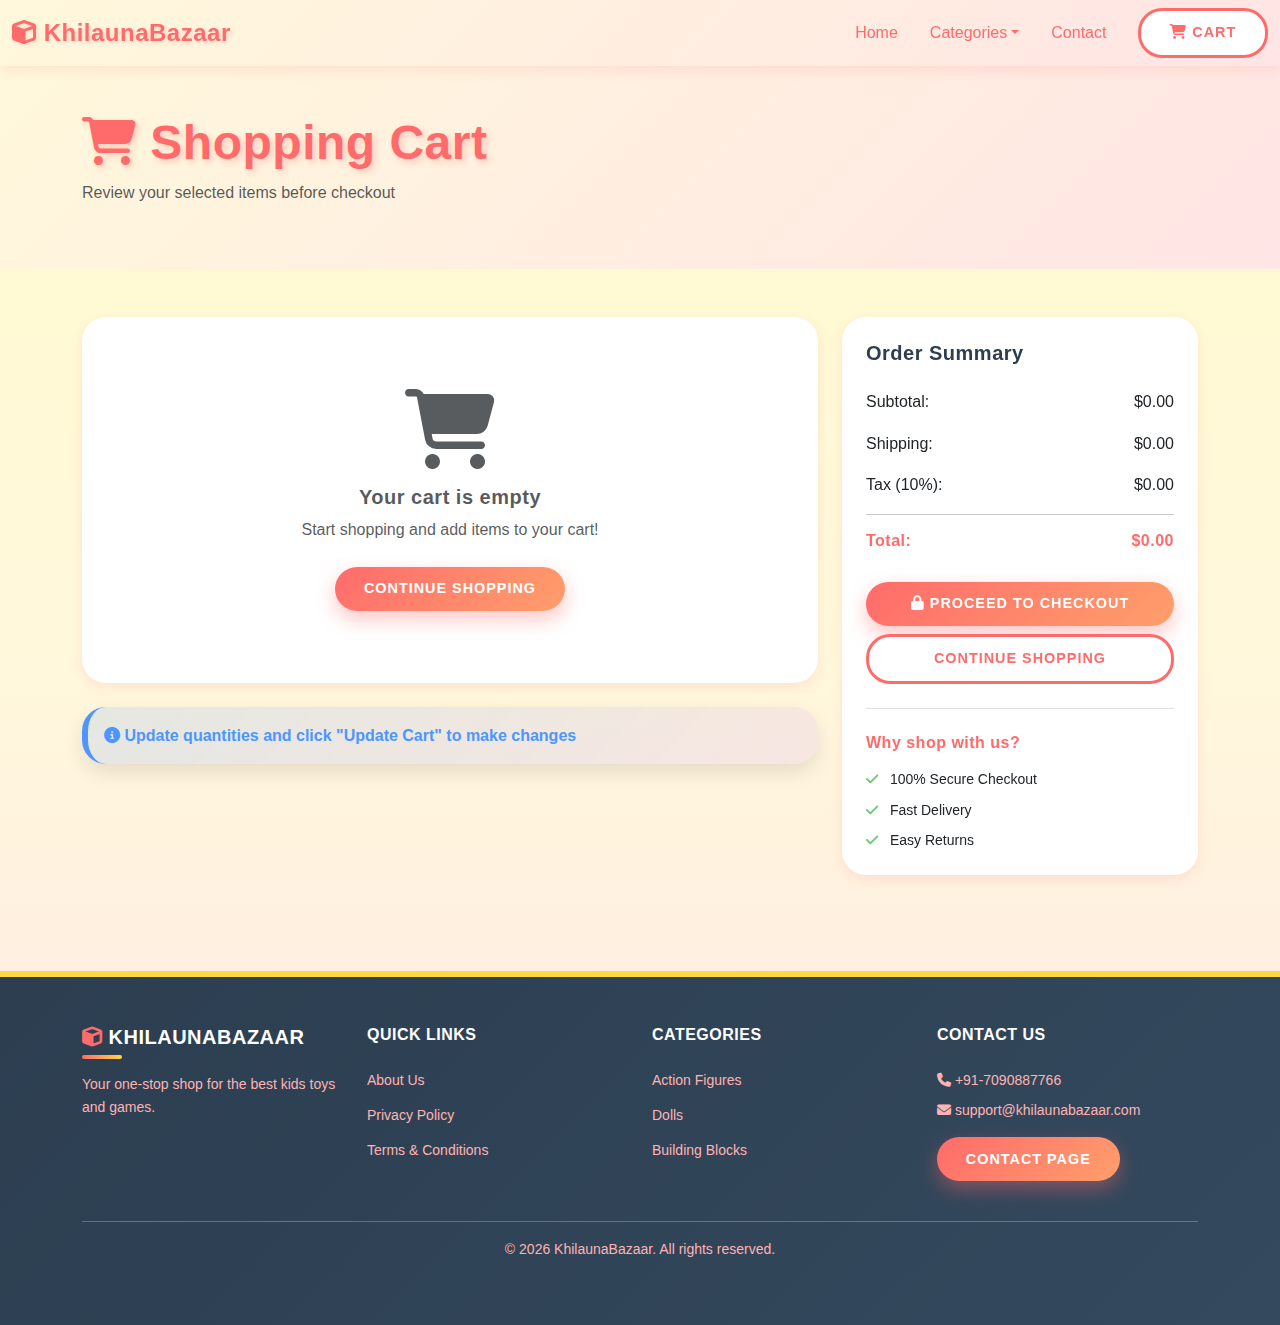
<file: cart.html>
<!DOCTYPE html>
<html lang="en">
<head>
    <meta charset="UTF-8">
    <meta name="viewport" content="width=device-width, initial-scale=1.0">
    <title>Shopping Cart - KhilaunaBazaar</title>
    <link href="https://cdn.jsdelivr.net/npm/bootstrap@5.3.0/dist/css/bootstrap.min.css" rel="stylesheet">
    <link rel="stylesheet" href="https://cdnjs.cloudflare.com/ajax/libs/font-awesome/6.4.0/css/all.min.css">
    <link rel="stylesheet" href="css/styles.css">
</head>
<body>
    <!-- Navigation Bar -->
    <nav class="navbar navbar-expand-lg navbar-light bg-light sticky-top shadow-sm">
        <div class="container-fluid">
            <a class="navbar-brand fw-bold text-primary" href="index.html">
                <i class="fas fa-cube"></i> KhilaunaBazaar
            </a>
            <button class="navbar-toggler" type="button" data-bs-toggle="collapse" data-bs-target="#navbarNav">
                <span class="navbar-toggler-icon"></span>
            </button>
            <div class="collapse navbar-collapse" id="navbarNav">
                <ul class="navbar-nav ms-auto">
                    <li class="nav-item"><a class="nav-link" href="index.html">Home</a></li>
                    <li class="nav-item dropdown">
                        <a class="nav-link dropdown-toggle" href="#" id="categoriesDropdown" role="button" data-bs-toggle="dropdown">Categories</a>
                        <ul class="dropdown-menu" aria-labelledby="categoriesDropdown">
                            <li><a class="dropdown-item" href="categories/action-figures.html">Action Figures</a></li>
                            <li><a class="dropdown-item" href="categories/dolls.html">Dolls & Accessories</a></li>
                            <li><a class="dropdown-item" href="categories/building-blocks.html">Building Blocks</a></li>
                            <li><a class="dropdown-item" href="categories/outdoor-toys.html">Outdoor Toys</a></li>
                            <li><a class="dropdown-item" href="categories/board-games.html">Board Games</a></li>
                            <li><a class="dropdown-item" href="categories/stuffed-animals.html">Stuffed Animals</a></li>
                        </ul>
                    </li>
                    <li class="nav-item"><a class="nav-link" href="contact.html">Contact</a></li>
                </ul>
                <a href="cart.html" class="btn btn-outline-primary ms-3 position-relative">
                    <i class="fas fa-shopping-cart"></i> Cart
                    <span class="position-absolute top-0 start-100 translate-middle badge bg-danger cart-count" id="cartCount">0</span>
                </a>
            </div>
        </div>
    </nav>

    <!-- Page Header -->
    <section class="py-5 bg-light">
        <div class="container">
            <h1 class="display-5 fw-bold mb-2"><i class="fas fa-shopping-cart"></i> Shopping Cart</h1>
            <p class="text-muted">Review your selected items before checkout</p>
        </div>
    </section>

    <!-- Cart Content -->
    <section class="py-5">
        <div class="container">
            <div class="row g-4">
                <!-- Cart Items -->
                <div class="col-lg-8">
                    <div class="card shadow-sm border-0">
                        <div class="card-body">
                            <table class="table table-hover mb-0" id="cartTable">
                                <thead>
                                    <tr>
                                        <th>Product</th>
                                        <th>Price</th>
                                        <th>Quantity</th>
                                        <th>Subtotal</th>
                                        <th>Action</th>
                                    </tr>
                                </thead>
                                <tbody id="cartItems">
                                    <!-- Cart items will be loaded here -->
                                </tbody>
                            </table>
                            <div id="emptyCart" class="text-center py-5">
                                <i class="fas fa-shopping-cart fa-5x text-muted mb-3"></i>
                                <h5 class="text-muted">Your cart is empty</h5>
                                <p class="text-muted mb-4">Start shopping and add items to your cart!</p>
                                <a href="index.html" class="btn btn-primary">Continue Shopping</a>
                            </div>
                        </div>
                    </div>

                    <!-- Update Cart Notice -->
                    <div class="alert alert-info mt-4" role="alert">
                        <i class="fas fa-info-circle"></i> Update quantities and click "Update Cart" to make changes
                    </div>
                </div>

                <!-- Cart Summary -->
                <div class="col-lg-4">
                    <div class="card shadow-sm border-0 sticky-top" style="top: 100px;">
                        <div class="card-body">
                            <h5 class="card-title mb-4">Order Summary</h5>
                            
                            <div class="d-flex justify-content-between mb-3">
                                <span>Subtotal:</span>
                                <span id="subtotal">$0.00</span>
                            </div>

                            <div class="d-flex justify-content-between mb-3">
                                <span>Shipping:</span>
                                <span id="shipping">$5.99</span>
                            </div>

                            <div class="d-flex justify-content-between mb-3">
                                <span>Tax (10%):</span>
                                <span id="tax">$0.00</span>
                            </div>

                            <hr>

                            <div class="d-flex justify-content-between mb-4">
                                <h6>Total:</h6>
                                <h6 id="total" class="text-primary">$5.99</h6>
                            </div>

                            <div class="d-grid gap-2">
                                <a href="checkout.html" class="btn btn-primary btn-lg" id="checkoutBtn">
                                    <i class="fas fa-lock"></i> Proceed to Checkout
                                </a>
                                <a href="index.html" class="btn btn-outline-primary">
                                    Continue Shopping
                                </a>
                            </div>

                            <!-- Benefits -->
                            <div class="mt-4 pt-4 border-top">
                                <h6 class="mb-3">Why shop with us?</h6>
                                <div class="small">
                                    <p class="mb-2">
                                        <i class="fas fa-check text-success"></i>
                                        <span class="ms-2">100% Secure Checkout</span>
                                    </p>
                                    <p class="mb-2">
                                        <i class="fas fa-check text-success"></i>
                                        <span class="ms-2">Fast Delivery</span>
                                    </p>
                                    <p class="mb-0">
                                        <i class="fas fa-check text-success"></i>
                                        <span class="ms-2">Easy Returns</span>
                                    </p>
                                </div>
                            </div>
                        </div>
                    </div>
                </div>
            </div>
        </div>
    </section>

    <!-- Footer -->
    <footer class="bg-dark text-white py-5 mt-5">
        <div class="container">
            <div class="row g-4 mb-4">
                <div class="col-md-6 col-lg-3">
                    <h5><i class="fas fa-cube text-primary"></i> KhilaunaBazaar</h5>
                    <p class="text-muted small">Your one-stop shop for the best kids toys and games.</p>
                </div>
                <div class="col-md-6 col-lg-3">
                    <h6>Quick Links</h6>
                    <ul class="list-unstyled small">
                        <li><a href="#" class="text-muted text-decoration-none">About Us</a></li>
                        <li><a href="#" class="text-muted text-decoration-none">Privacy Policy</a></li>
                        <li><a href="#" class="text-muted text-decoration-none">Terms & Conditions</a></li>
                    </ul>
                </div>
                <div class="col-md-6 col-lg-3">
                    <h6>Categories</h6>
                    <ul class="list-unstyled small">
                        <li><a href="categories/action-figures.html" class="text-muted text-decoration-none">Action Figures</a></li>
                        <li><a href="categories/dolls.html" class="text-muted text-decoration-none">Dolls</a></li>
                        <li><a href="categories/building-blocks.html" class="text-muted text-decoration-none">Building Blocks</a></li>
                    </ul>
                </div>
                <div class="col-md-6 col-lg-3">
                    <h6>Contact Us</h6>
                    <ul class="list-unstyled small">
                        <li class="text-muted mb-2">
                            <a href="tel:+917090887766" class="text-decoration-none text-muted">
                                <i class="fas fa-phone"></i> +91-7090887766
                            </a>
                        </li>
                        <li class="text-muted mb-2">
                            <i class="fas fa-envelope"></i> support@khilaunabazaar.com
                        </li>
                        <li class="mt-3">
                            <a href="contact.html" class="btn btn-sm btn-primary">Contact Page</a>
                        </li>
                    </ul>
                </div>
            </div>
            <hr class="bg-secondary">
            <div class="text-center text-muted small">
                <p>&copy; 2026 KhilaunaBazaar. All rights reserved.</p>
            </div>
        </div>
    </footer>

    <script src="https://cdn.jsdelivr.net/npm/bootstrap@5.3.0/dist/js/bootstrap.bundle.min.js"></script>
    <script src="js/main.js"></script>
    <script>
        function loadCart() {
            const cartItemsContainer = document.getElementById('cartItems');
            const emptyCartContainer = document.getElementById('emptyCart');
            const checkoutBtn = document.getElementById('checkoutBtn');

            cartItemsContainer.innerHTML = '';

            if (cart.length === 0) {
                emptyCartContainer.style.display = 'block';
                document.getElementById('cartTable').style.display = 'none';
                checkoutBtn.disabled = true;
                updateSummary();
                return;
            }

            emptyCartContainer.style.display = 'none';
            document.getElementById('cartTable').style.display = 'table';
            checkoutBtn.disabled = false;

            cart.forEach(item => {
                const subtotal = item.price * item.quantity;
                const row = `
                    <tr>
                        <td>
                            <strong>${item.name}</strong>
                        </td>
                        <td>$${item.price.toFixed(2)}</td>
                        <td>
                            <input type="number" min="1" value="${item.quantity}" 
                                   class="form-control form-control-sm" style="width: 70px;"
                                   onchange="updateQuantity(${item.id}, this.value)">
                        </td>
                        <td>$${subtotal.toFixed(2)}</td>
                        <td>
                            <button class="btn btn-sm btn-danger" onclick="removeFromCart(${item.id})">
                                <i class="fas fa-trash"></i>
                            </button>
                        </td>
                    </tr>
                `;
                cartItemsContainer.innerHTML += row;
            });

            updateSummary();
        }

        function updateSummary() {
            const subtotal = getCartTotal();
            const shipping = cart.length > 0 ? 5.99 : 0;
            const tax = (subtotal * 0.10);
            const total = subtotal + shipping + tax;

            document.getElementById('subtotal').textContent = '$' + subtotal.toFixed(2);
            document.getElementById('shipping').textContent = '$' + shipping.toFixed(2);
            document.getElementById('tax').textContent = '$' + tax.toFixed(2);
            document.getElementById('total').textContent = '$' + total.toFixed(2);

            // Update cart count
            updateCartCount();
        }

        // Load cart on page load
        document.addEventListener('DOMContentLoaded', function() {
            loadCart();
        });
    </script>
</body>
</html>
</file>
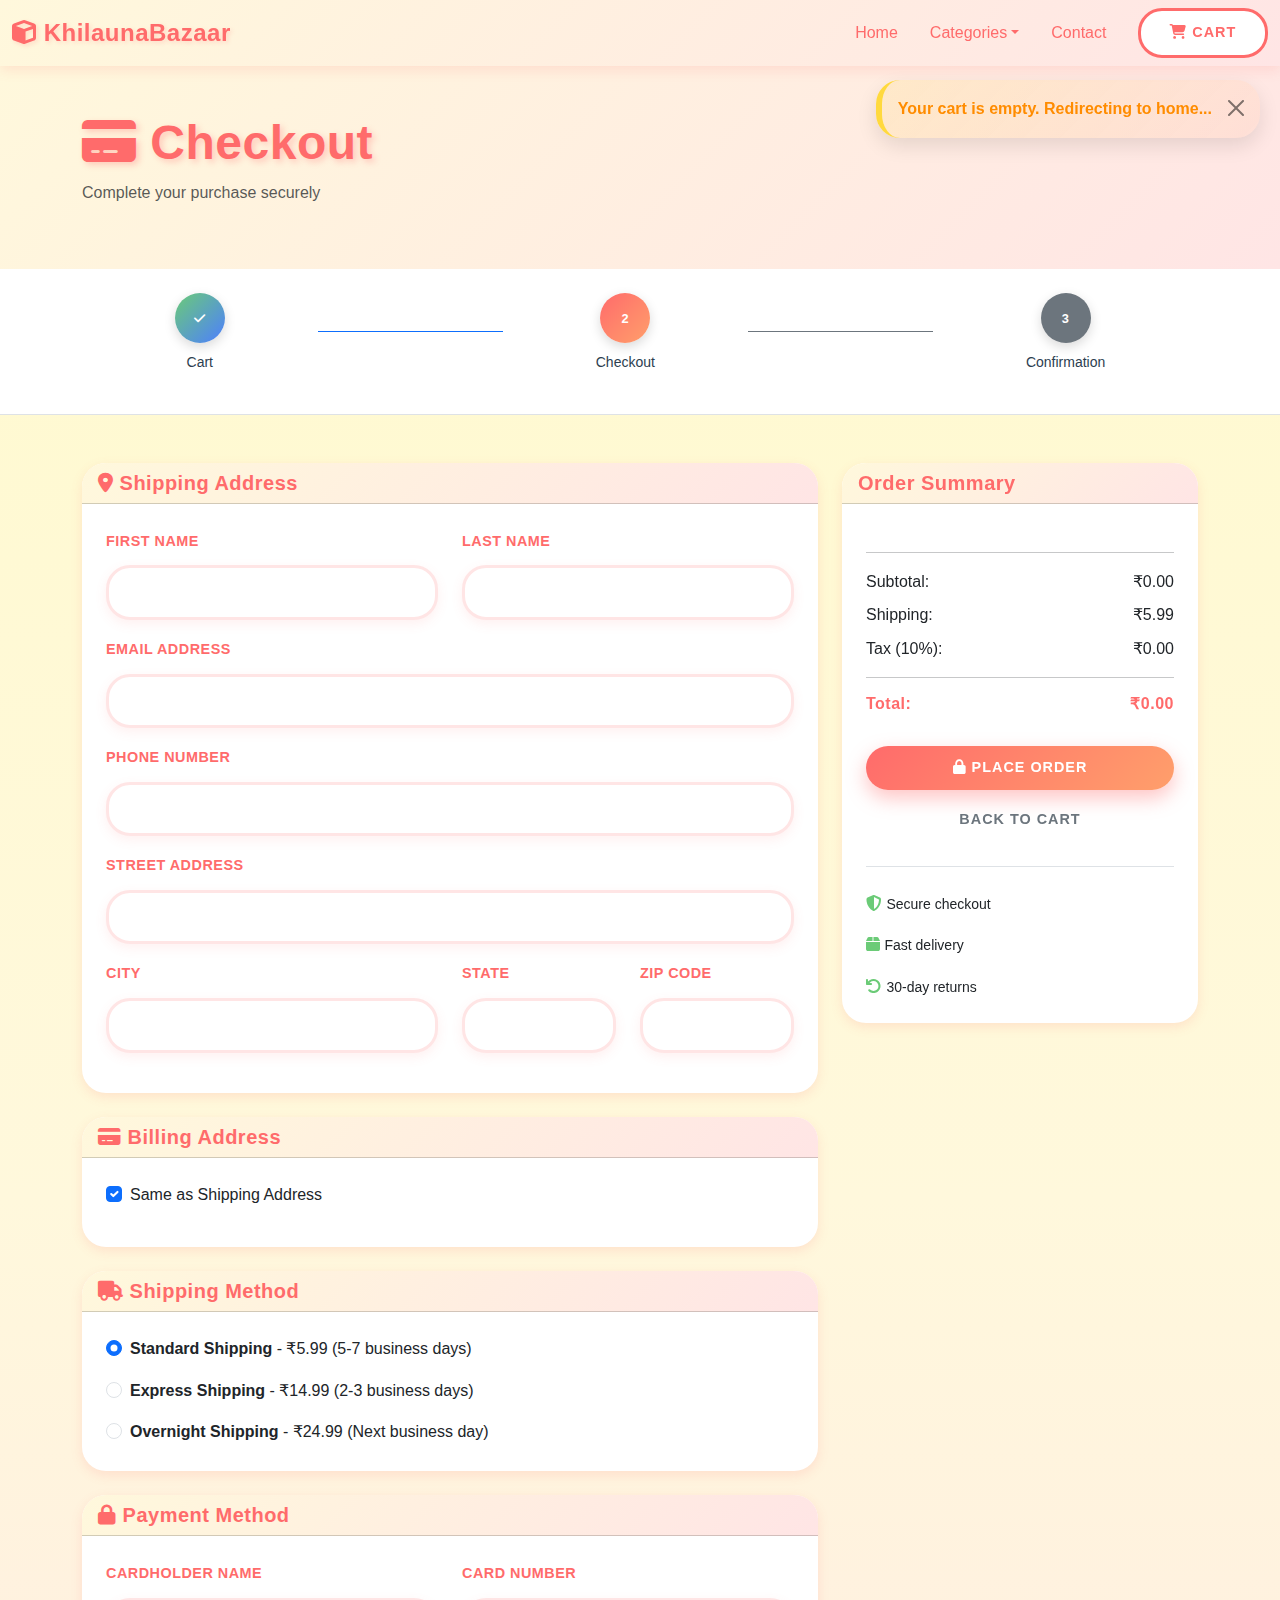
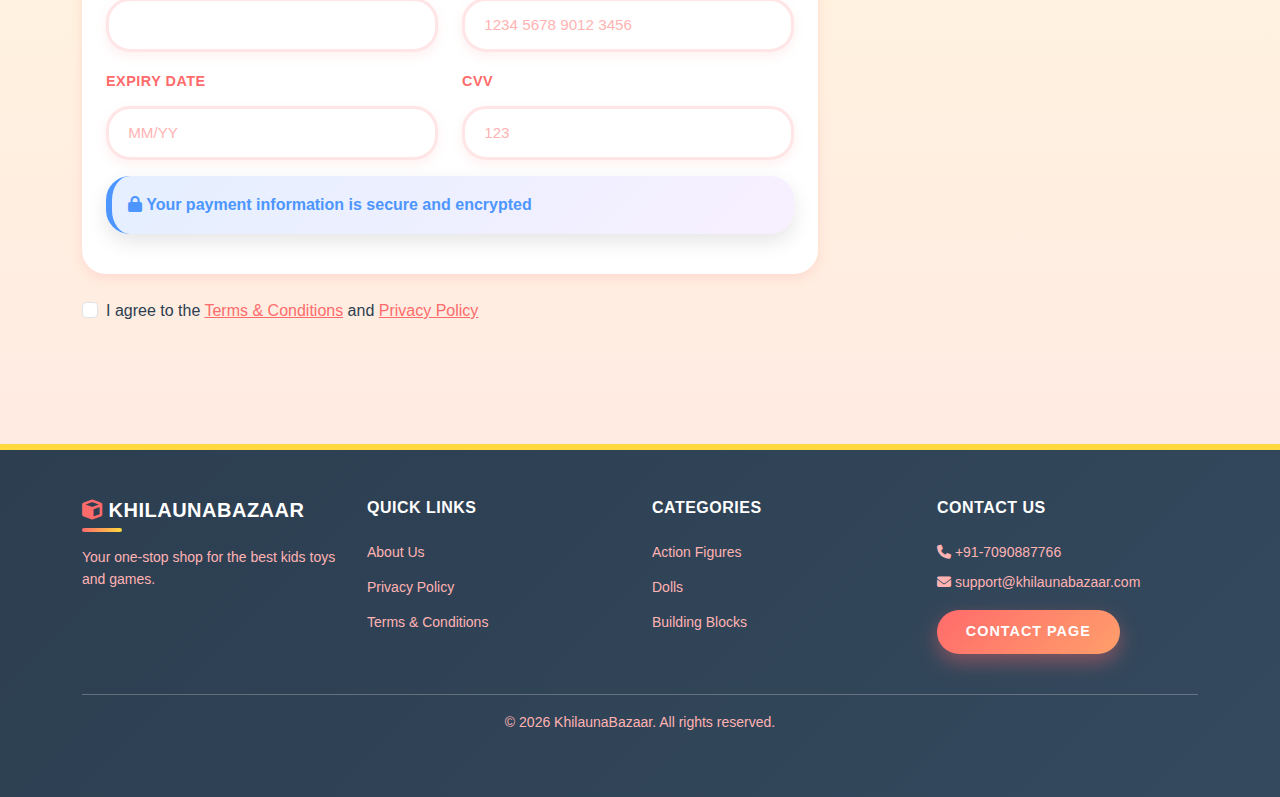
<file: checkout.html>
<!DOCTYPE html>
<html lang="en">
<head>
    <meta charset="UTF-8">
    <meta name="viewport" content="width=device-width, initial-scale=1.0">
    <title>Checkout - KhilaunaBazaar</title>
    <link href="https://cdn.jsdelivr.net/npm/bootstrap@5.3.0/dist/css/bootstrap.min.css" rel="stylesheet">
    <link rel="stylesheet" href="https://cdnjs.cloudflare.com/ajax/libs/font-awesome/6.4.0/css/all.min.css">
    <link rel="stylesheet" href="css/styles.css">
</head>
<body>
    <!-- Navigation Bar -->
    <nav class="navbar navbar-expand-lg navbar-light bg-light sticky-top shadow-sm">
        <div class="container-fluid">
            <a class="navbar-brand fw-bold text-primary" href="index.html">
                <i class="fas fa-cube"></i> KhilaunaBazaar
            </a>
            <button class="navbar-toggler" type="button" data-bs-toggle="collapse" data-bs-target="#navbarNav">
                <span class="navbar-toggler-icon"></span>
            </button>
            <div class="collapse navbar-collapse" id="navbarNav">
                <ul class="navbar-nav ms-auto">
                    <li class="nav-item"><a class="nav-link" href="index.html">Home</a></li>
                    <li class="nav-item dropdown">
                        <a class="nav-link dropdown-toggle" href="#" id="categoriesDropdown" role="button" data-bs-toggle="dropdown">Categories</a>
                        <ul class="dropdown-menu" aria-labelledby="categoriesDropdown">
                            <li><a class="dropdown-item" href="categories/action-figures.html">Action Figures</a></li>
                            <li><a class="dropdown-item" href="categories/dolls.html">Dolls & Accessories</a></li>
                            <li><a class="dropdown-item" href="categories/building-blocks.html">Building Blocks</a></li>
                            <li><a class="dropdown-item" href="categories/outdoor-toys.html">Outdoor Toys</a></li>
                            <li><a class="dropdown-item" href="categories/board-games.html">Board Games</a></li>
                            <li><a class="dropdown-item" href="categories/stuffed-animals.html">Stuffed Animals</a></li>
                        </ul>
                    </li>
                    <li class="nav-item"><a class="nav-link" href="contact.html">Contact</a></li>
                </ul>
                <a href="cart.html" class="btn btn-outline-primary ms-3 position-relative">
                    <i class="fas fa-shopping-cart"></i> Cart
                    <span class="position-absolute top-0 start-100 translate-middle badge bg-danger cart-count" id="cartCount">0</span>
                </a>
            </div>
        </div>
    </nav>

    <!-- Page Header -->
    <section class="py-5 bg-light">
        <div class="container">
            <h1 class="display-5 fw-bold mb-2"><i class="fas fa-credit-card"></i> Checkout</h1>
            <p class="text-muted">Complete your purchase securely</p>
        </div>
    </section>

    <!-- Progress Indicator -->
    <section class="py-4 bg-white border-bottom">
        <div class="container">
            <div class="row">
                <div class="col-12">
                    <div class="d-flex justify-content-between align-items-center">
                        <div class="text-center flex-grow-1">
                            <div class="badge bg-success rounded-circle p-3 mb-2" style="width: 50px; height: 50px; display: inline-block; line-height: 1.5;">
                                <i class="fas fa-check"></i>
                            </div>
                            <p class="small">Cart</p>
                        </div>
                        <div class="flex-grow-1 border-bottom border-primary" style="margin-bottom: 20px;"></div>
                        <div class="text-center flex-grow-1">
                            <div class="badge bg-primary rounded-circle p-3 mb-2" style="width: 50px; height: 50px; display: inline-block; line-height: 1.5;">
                                2
                            </div>
                            <p class="small">Checkout</p>
                        </div>
                        <div class="flex-grow-1 border-bottom border-secondary" style="margin-bottom: 20px;"></div>
                        <div class="text-center flex-grow-1">
                            <div class="badge bg-secondary rounded-circle p-3 mb-2" style="width: 50px; height: 50px; display: inline-block; line-height: 1.5;">
                                3
                            </div>
                            <p class="small">Confirmation</p>
                        </div>
                    </div>
                </div>
            </div>
        </div>
    </section>

    <!-- Checkout Content -->
    <section class="py-5">
        <div class="container">
            <div class="row g-4">
                <!-- Checkout Form -->
                <div class="col-lg-8">
                    <!-- Shipping Address -->
                    <div class="card shadow-sm border-0 mb-4">
                        <div class="card-header bg-light">
                            <h5 class="mb-0"><i class="fas fa-map-marker-alt text-primary"></i> Shipping Address</h5>
                        </div>
                        <div class="card-body">
                            <form id="shippingForm">
                                <div class="row">
                                    <div class="col-md-6 mb-3">
                                        <label class="form-label">First Name</label>
                                        <input type="text" class="form-control" id="firstName" required>
                                    </div>
                                    <div class="col-md-6 mb-3">
                                        <label class="form-label">Last Name</label>
                                        <input type="text" class="form-control" id="lastName" required>
                                    </div>
                                </div>
                                <div class="mb-3">
                                    <label class="form-label">Email Address</label>
                                    <input type="email" class="form-control" id="email" required>
                                </div>
                                <div class="mb-3">
                                    <label class="form-label">Phone Number</label>
                                    <input type="tel" class="form-control" id="phone" required>
                                </div>
                                <div class="mb-3">
                                    <label class="form-label">Street Address</label>
                                    <input type="text" class="form-control" id="address" required>
                                </div>
                                <div class="row">
                                    <div class="col-md-6 mb-3">
                                        <label class="form-label">City</label>
                                        <input type="text" class="form-control" id="city" required>
                                    </div>
                                    <div class="col-md-3 mb-3">
                                        <label class="form-label">State</label>
                                        <input type="text" class="form-control" id="state" required>
                                    </div>
                                    <div class="col-md-3 mb-3">
                                        <label class="form-label">ZIP Code</label>
                                        <input type="text" class="form-control" id="zip" required>
                                    </div>
                                </div>
                            </form>
                        </div>
                    </div>

                    <!-- Billing Information -->
                    <div class="card shadow-sm border-0 mb-4">
                        <div class="card-header bg-light">
                            <h5 class="mb-0"><i class="fas fa-credit-card text-primary"></i> Billing Address</h5>
                        </div>
                        <div class="card-body">
                            <div class="form-check mb-3" id="billingCheck">
                                <input class="form-check-input" type="checkbox" id="sameAsShipping" checked>
                                <label class="form-check-label" for="sameAsShipping">
                                    Same as Shipping Address
                                </label>
                            </div>
                            <div id="billingForm" style="display: none;">
                                <form>
                                    <div class="row">
                                        <div class="col-md-6 mb-3">
                                            <label class="form-label">First Name</label>
                                            <input type="text" class="form-control" id="billingFirstName">
                                        </div>
                                        <div class="col-md-6 mb-3">
                                            <label class="form-label">Last Name</label>
                                            <input type="text" class="form-control" id="billingLastName">
                                        </div>
                                    </div>
                                    <div class="mb-3">
                                        <label class="form-label">Street Address</label>
                                        <input type="text" class="form-control" id="billingAddress">
                                    </div>
                                    <div class="row">
                                        <div class="col-md-6 mb-3">
                                            <label class="form-label">City</label>
                                            <input type="text" class="form-control" id="billingCity">
                                        </div>
                                        <div class="col-md-3 mb-3">
                                            <label class="form-label">State</label>
                                            <input type="text" class="form-control" id="billingState">
                                        </div>
                                        <div class="col-md-3 mb-3">
                                            <label class="form-label">ZIP Code</label>
                                            <input type="text" class="form-control" id="billingZip">
                                        </div>
                                    </div>
                                </form>
                            </div>
                        </div>
                    </div>

                    <!-- Shipping Method -->
                    <div class="card shadow-sm border-0 mb-4">
                        <div class="card-header bg-light">
                            <h5 class="mb-0"><i class="fas fa-truck text-primary"></i> Shipping Method</h5>
                        </div>
                        <div class="card-body">
                            <div class="form-check mb-3">
                                <input class="form-check-input" type="radio" id="standard" name="shipping" value="standard" checked>
                                <label class="form-check-label" for="standard">
                                    <strong>Standard Shipping</strong> - ₹5.99 (5-7 business days)
                                </label>
                            </div>
                            <div class="form-check mb-3">
                                <input class="form-check-input" type="radio" id="express" name="shipping" value="express">
                                <label class="form-check-label" for="express">
                                    <strong>Express Shipping</strong> - ₹14.99 (2-3 business days)
                                </label>
                            </div>
                            <div class="form-check">
                                <input class="form-check-input" type="radio" id="overnight" name="shipping" value="overnight">
                                <label class="form-check-label" for="overnight">
                                    <strong>Overnight Shipping</strong> - ₹24.99 (Next business day)
                                </label>
                            </div>
                        </div>
                    </div>

                    <!-- Payment Method -->
                    <div class="card shadow-sm border-0 mb-4">
                        <div class="card-header bg-light">
                            <h5 class="mb-0"><i class="fas fa-lock text-primary"></i> Payment Method</h5>
                        </div>
                        <div class="card-body">
                            <div class="row">
                                <div class="col-md-6 mb-3">
                                    <label class="form-label">Cardholder Name</label>
                                    <input type="text" class="form-control" id="cardName" required>
                                </div>
                                <div class="col-md-6 mb-3">
                                    <label class="form-label">Card Number</label>
                                    <input type="text" class="form-control" id="cardNumber" placeholder="1234 5678 9012 3456" required>
                                </div>
                            </div>
                            <div class="row">
                                <div class="col-md-6 mb-3">
                                    <label class="form-label">Expiry Date</label>
                                    <input type="text" class="form-control" id="cardExpiry" placeholder="MM/YY" required>
                                </div>
                                <div class="col-md-6 mb-3">
                                    <label class="form-label">CVV</label>
                                    <input type="text" class="form-control" id="cardCVV" placeholder="123" maxlength="3" required>
                                </div>
                            </div>
                            <div class="alert alert-info" role="alert">
                                <i class="fas fa-lock"></i> Your payment information is secure and encrypted
                            </div>
                        </div>
                    </div>

                    <!-- Terms & Conditions -->
                    <div class="form-check mb-4">
                        <input class="form-check-input" type="checkbox" id="agreeTerms" required>
                        <label class="form-check-label" for="agreeTerms">
                            I agree to the <a href="#" class="text-primary">Terms & Conditions</a> and <a href="#" class="text-primary">Privacy Policy</a>
                        </label>
                    </div>
                </div>

                <!-- Order Summary -->
                <div class="col-lg-4">
                    <div class="card shadow-sm border-0 sticky-top" style="top: 100px;">
                        <div class="card-header bg-light">
                            <h5 class="mb-0">Order Summary</h5>
                        </div>
                        <div class="card-body">
                            <div id="orderItems" class="mb-4">
                                <!-- Items will be loaded here -->
                            </div>

                            <hr>

                            <div class="d-flex justify-content-between mb-2">
                                <span>Subtotal:</span>
                                <span id="summarySubtotal">₹0.00</span>
                            </div>

                            <div class="d-flex justify-content-between mb-2">
                                <span>Shipping:</span>
                                <span id="summaryShipping">₹5.99</span>
                            </div>

                            <div class="d-flex justify-content-between mb-3">
                                <span>Tax (10%):</span>
                                <span id="summaryTax">₹0.00</span>
                            </div>

                            <hr>

                            <div class="d-flex justify-content-between mb-4">
                                <h6>Total:</h6>
                                <h6 id="summaryTotal" class="text-primary">₹0.00</h6>
                            </div>

                            <div class="d-grid gap-2">
                                <button type="button" class="btn btn-primary btn-lg" id="placeOrderBtn" onclick="processPayment()">
                                    <i class="fas fa-lock"></i> Place Order
                                </button>
                                <a href="cart.html" class="btn btn-outline-secondary">
                                    Back to Cart
                                </a>
                            </div>

                            <div class="mt-4 pt-4 border-top">
                                <div class="mb-3">
                                    <i class="fas fa-shield-alt text-success"></i> <span class="small">Secure checkout</span>
                                </div>
                                <div class="mb-3">
                                    <i class="fas fa-box text-success"></i> <span class="small">Fast delivery</span>
                                </div>
                                <div>
                                    <i class="fas fa-undo text-success"></i> <span class="small">30-day returns</span>
                                </div>
                            </div>
                        </div>
                    </div>
                </div>
            </div>
        </div>
    </section>

    <!-- Footer -->
    <footer class="bg-dark text-white py-5 mt-5">
        <div class="container">
            <div class="row g-4 mb-4">
                <div class="col-md-6 col-lg-3">
                    <h5><i class="fas fa-cube text-primary"></i> KhilaunaBazaar</h5>
                    <p class="text-muted small">Your one-stop shop for the best kids toys and games.</p>
                </div>
                <div class="col-md-6 col-lg-3">
                    <h6>Quick Links</h6>
                    <ul class="list-unstyled small">
                        <li><a href="#" class="text-muted text-decoration-none">About Us</a></li>
                        <li><a href="#" class="text-muted text-decoration-none">Privacy Policy</a></li>
                        <li><a href="#" class="text-muted text-decoration-none">Terms & Conditions</a></li>
                    </ul>
                </div>
                <div class="col-md-6 col-lg-3">
                    <h6>Categories</h6>
                    <ul class="list-unstyled small">
                        <li><a href="categories/action-figures.html" class="text-muted text-decoration-none">Action Figures</a></li>
                        <li><a href="categories/dolls.html" class="text-muted text-decoration-none">Dolls</a></li>
                        <li><a href="categories/building-blocks.html" class="text-muted text-decoration-none">Building Blocks</a></li>
                    </ul>
                </div>
                <div class="col-md-6 col-lg-3">
                    <h6>Contact Us</h6>
                    <ul class="list-unstyled small">
                        <li class="text-muted mb-2">
                            <a href="tel:+917090887766" class="text-decoration-none text-muted">
                                <i class="fas fa-phone"></i> +91-7090887766
                            </a>
                        </li>
                        <li class="text-muted mb-2">
                            <i class="fas fa-envelope"></i> support@khilaunabazaar.com
                        </li>
                        <li class="mt-3">
                            <a href="contact.html" class="btn btn-sm btn-primary">Contact Page</a>
                        </li>
                    </ul>
                </div>
            </div>
            <hr class="bg-secondary">
            <div class="text-center text-muted small">
                <p>&copy; 2026 KhilaunaBazaar. All rights reserved.</p>
            </div>
        </div>
    </footer>

    <script src="https://cdn.jsdelivr.net/npm/bootstrap@5.3.0/dist/js/bootstrap.bundle.min.js"></script>
    <script src="js/main.js"></script>
    <script>
        // Toggle billing address form
        document.getElementById('sameAsShipping').addEventListener('change', function() {
            document.getElementById('billingForm').style.display = this.checked ? 'none' : 'block';
        });

        function updateOrderSummary() {
            const subtotal = getCartTotal();
            const shipping = 5.99;
            const tax = (subtotal * 0.10);
            const total = subtotal + shipping + tax;

            document.getElementById('summarySubtotal').textContent = '₹' + subtotal.toFixed(2);
            document.getElementById('summaryShipping').textContent = '₹' + shipping.toFixed(2);
            document.getElementById('summaryTax').textContent = '₹' + tax.toFixed(2);
            document.getElementById('summaryTotal').textContent = '₹' + total.toFixed(2);

            // Display order items
            const orderItems = document.getElementById('orderItems');
            orderItems.innerHTML = '';
            cart.forEach(item => {
                orderItems.innerHTML += `
                    <div class="d-flex justify-content-between mb-2">
                        <span class="small">${item.name} x${item.quantity}</span>
                        <span class="small">₹${(item.price * item.quantity).toFixed(2)}</span>
                    </div>
                `;
            });
        }

        function processPayment() {
            // Validate form
            const form = document.getElementById('shippingForm');
            if (!form.checkValidity() || !document.getElementById('agreeTerms').checked) {
                showNotification('Please fill all required fields and agree to terms', 'danger');
                return;
            }

            // Validate payment info
            const cardNumber = document.getElementById('cardNumber').value.replace(/\s/g, '');
            const cardExpiry = document.getElementById('cardExpiry').value;
            const cardCVV = document.getElementById('cardCVV').value;

            if (!validateCardNumber(cardNumber)) {
                showNotification('Invalid card number', 'danger');
                return;
            }

            if (!/^\d{2}\/\d{2}$/.test(cardExpiry)) {
                showNotification('Invalid expiry date (use MM/YY format)', 'danger');
                return;
            }

            if (!/^\d{3}$/.test(cardCVV)) {
                showNotification('Invalid CVV', 'danger');
                return;
            }

            // Show loading state
            const btn = document.getElementById('placeOrderBtn');
            const originalText = btn.innerHTML;
            btn.disabled = true;
            btn.innerHTML = '<span class="spinner-border spinner-border-sm me-2"></span>Processing...';

            // Simulate payment processing
            setTimeout(() => {
                // Clear cart
                cart = [];
                saveCart();
                updateCartCount();

                // Redirect to confirmation
                showNotification('Order placed successfully!', 'success');
                setTimeout(() => {
                    window.location.href = 'order-confirmation.html';
                }, 1500);
            }, 2000);
        }

        // Initialize on page load
        document.addEventListener('DOMContentLoaded', function() {
            if (cart.length === 0) {
                showNotification('Your cart is empty. Redirecting to home...', 'warning');
                setTimeout(() => {
                    window.location.href = 'index.html';
                }, 2000);
                return;
            }
            updateOrderSummary();
            updateCartCount();
        });
    </script>
</body>
</html>
</file>
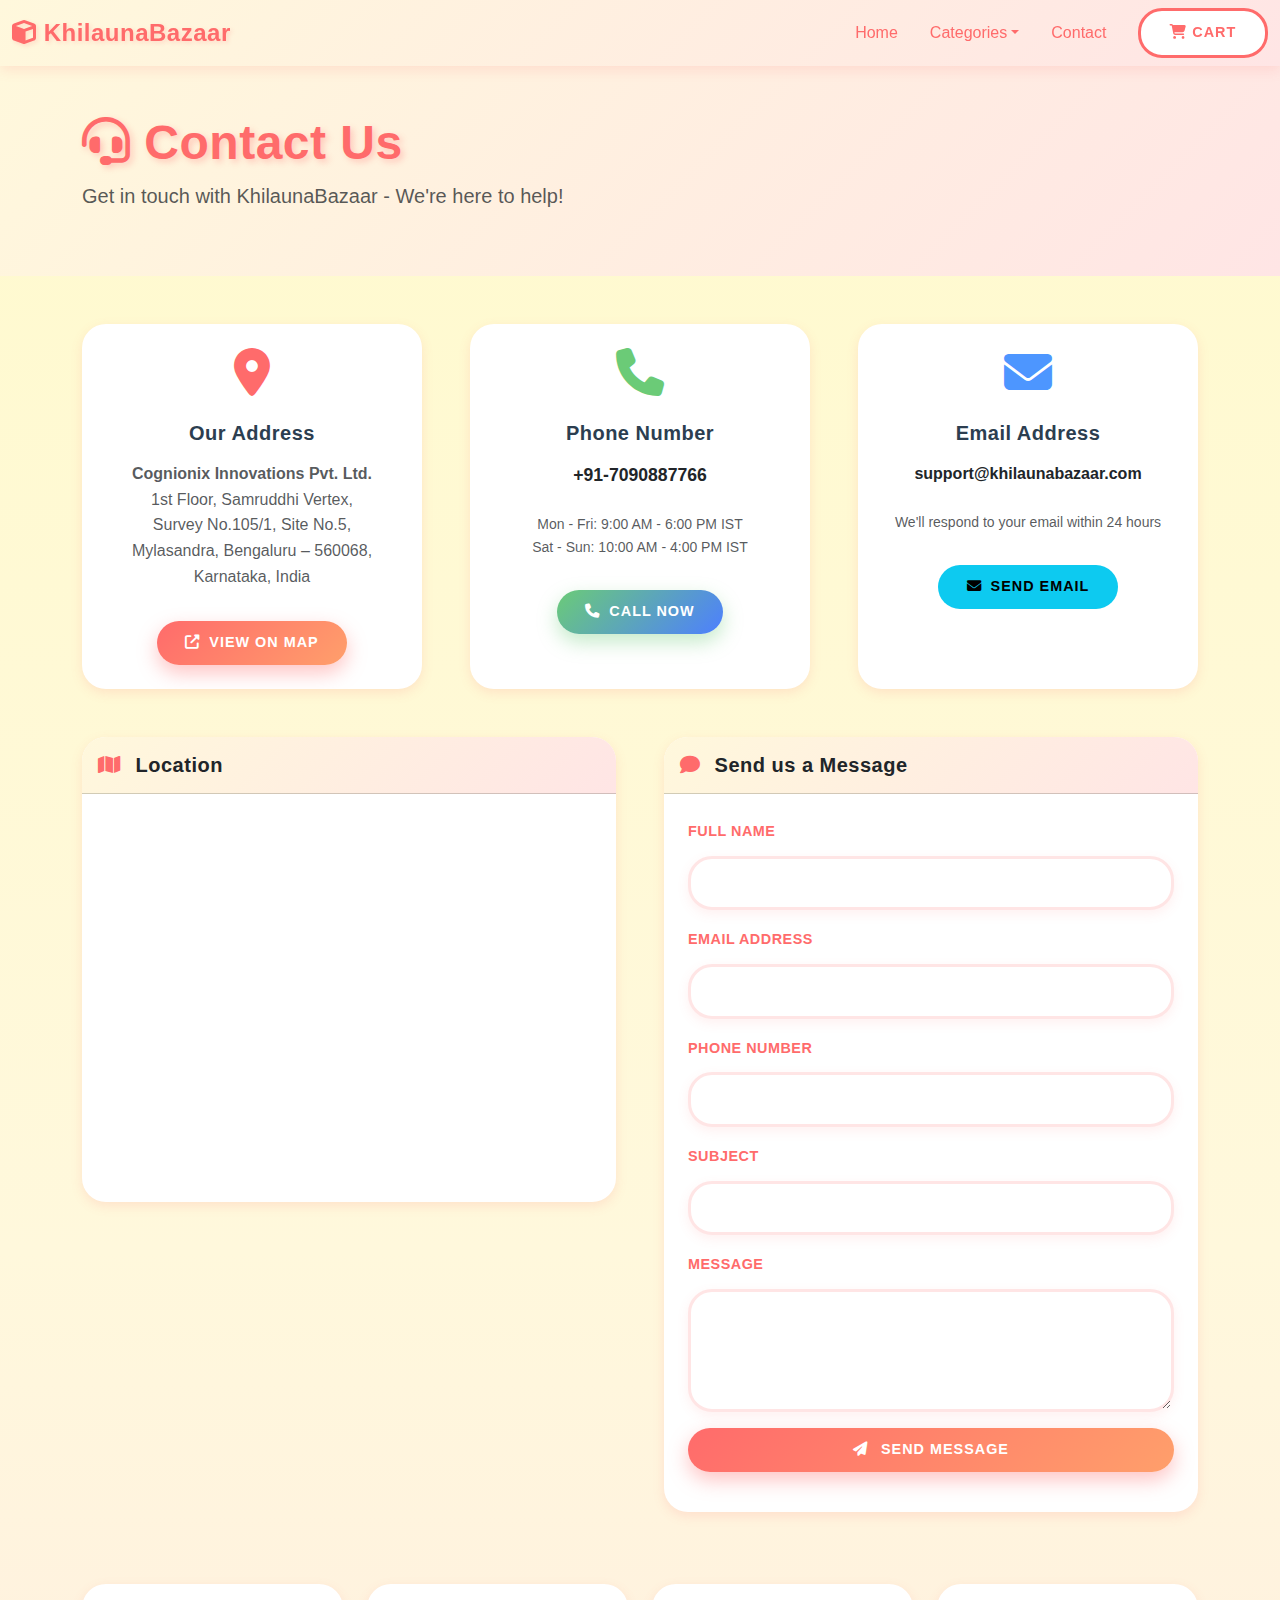
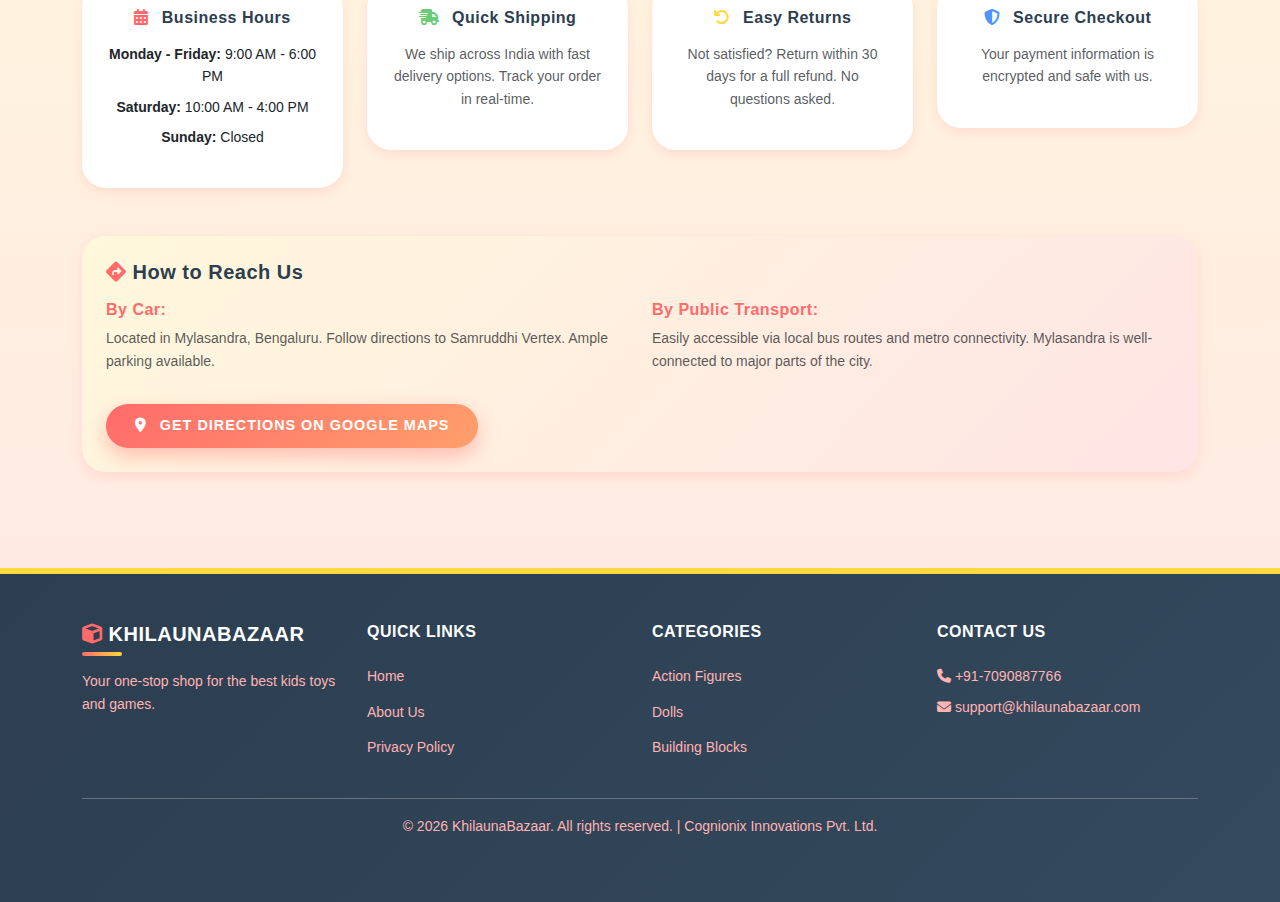
<file: contact.html>
<!DOCTYPE html>
<html lang="en">
<head>
    <meta charset="UTF-8">
    <meta name="viewport" content="width=device-width, initial-scale=1.0">
    <title>Contact Us - KhilaunaBazaar</title>
    <link href="https://cdn.jsdelivr.net/npm/bootstrap@5.3.0/dist/css/bootstrap.min.css" rel="stylesheet">
    <link rel="stylesheet" href="https://cdnjs.cloudflare.com/ajax/libs/font-awesome/6.4.0/css/all.min.css">
    <link rel="stylesheet" href="css/styles.css">
</head>
<body>
    <!-- Navigation Bar -->
    <nav class="navbar navbar-expand-lg navbar-light bg-light sticky-top shadow-sm">
        <div class="container-fluid">
            <a class="navbar-brand fw-bold text-primary" href="index.html">
                <i class="fas fa-cube"></i> KhilaunaBazaar
            </a>
            <button class="navbar-toggler" type="button" data-bs-toggle="collapse" data-bs-target="#navbarNav">
                <span class="navbar-toggler-icon"></span>
            </button>
            <div class="collapse navbar-collapse" id="navbarNav">
                <ul class="navbar-nav ms-auto">
                    <li class="nav-item"><a class="nav-link" href="index.html">Home</a></li>
                    <li class="nav-item dropdown">
                        <a class="nav-link dropdown-toggle" href="#" id="categoriesDropdown" role="button" data-bs-toggle="dropdown">Categories</a>
                        <ul class="dropdown-menu" aria-labelledby="categoriesDropdown">
                            <li><a class="dropdown-item" href="categories/action-figures.html">Action Figures</a></li>
                            <li><a class="dropdown-item" href="categories/dolls.html">Dolls & Accessories</a></li>
                            <li><a class="dropdown-item" href="categories/building-blocks.html">Building Blocks</a></li>
                            <li><a class="dropdown-item" href="categories/outdoor-toys.html">Outdoor Toys</a></li>
                            <li><a class="dropdown-item" href="categories/board-games.html">Board Games</a></li>
                            <li><a class="dropdown-item" href="categories/stuffed-animals.html">Stuffed Animals</a></li>
                        </ul>
                    </li>
                    <li class="nav-item"><a class="nav-link active" href="contact.html">Contact</a></li>
                </ul>
                <a href="cart.html" class="btn btn-outline-primary ms-3 position-relative">
                    <i class="fas fa-shopping-cart"></i> Cart
                    <span class="position-absolute top-0 start-100 translate-middle badge bg-danger cart-count" id="cartCount">0</span>
                </a>
            </div>
        </div>
    </nav>

    <!-- Page Header -->
    <section class="py-5 bg-light">
        <div class="container">
            <h1 class="display-5 fw-bold mb-2"><i class="fas fa-headset text-primary"></i> Contact Us</h1>
            <p class="lead text-muted">Get in touch with KhilaunaBazaar - We're here to help!</p>
        </div>
    </section>

    <!-- Contact Content -->
    <section class="py-5">
        <div class="container">
            <div class="row g-5 mb-5">
                <!-- Contact Information Cards -->
                <div class="col-md-6 col-lg-4">
                    <div class="card shadow-sm border-0 h-100">
                        <div class="card-body text-center">
                            <div class="mb-4">
                                <i class="fas fa-map-marker-alt fa-3x text-primary"></i>
                            </div>
                            <h5 class="card-title mb-3">Our Address</h5>
                            <p class="text-muted">
                                <strong>Cognionix Innovations Pvt. Ltd.
                                </strong><br>
                                1st Floor, Samruddhi Vertex,<br>
                                Survey No.105/1, Site No.5,<br>
                                Mylasandra, Bengaluru – 560068,<br>
                                Karnataka, India
                            </p>
                            <a href="https://maps.google.com/?q=Cognionix+Innovations+Mylasandra+Bengaluru" target="_blank" class="btn btn-sm btn-primary mt-3">
                                <i class="fas fa-external-link-alt me-1"></i> View on Map
                            </a>
                        </div>
                    </div>
                </div>

                <!-- Phone Info -->
                <div class="col-md-6 col-lg-4">
                    <div class="card shadow-sm border-0 h-100">
                        <div class="card-body text-center">
                            <div class="mb-4">
                                <i class="fas fa-phone fa-3x text-success"></i>
                            </div>
                            <h5 class="card-title mb-3">Phone Number</h5>
                            <p class="text-muted mb-4">
                                <a href="tel:+917090887766" class="text-decoration-none text-dark fw-bold" style="font-size: 1.1rem;">
                                    +91-7090887766
                                </a>
                            </p>
                            <p class="text-muted small">Mon - Fri: 9:00 AM - 6:00 PM IST<br>Sat - Sun: 10:00 AM - 4:00 PM IST</p>
                            <a href="tel:+917090887766" class="btn btn-sm btn-success mt-3">
                                <i class="fas fa-phone me-1"></i> Call Now
                            </a>
                        </div>
                    </div>
                </div>

                <!-- Email Info -->
                <div class="col-md-6 col-lg-4">
                    <div class="card shadow-sm border-0 h-100">
                        <div class="card-body text-center">
                            <div class="mb-4">
                                <i class="fas fa-envelope fa-3x text-info"></i>
                            </div>
                            <h5 class="card-title mb-3">Email Address</h5>
                            <p class="text-muted mb-4">
                                <a href="mailto:support@khilaunabazaar.com" class="text-decoration-none text-dark fw-bold">
                                    support@khilaunabazaar.com
                                </a>
                            </p>
                            <p class="text-muted small">We'll respond to your email within 24 hours</p>
                            <a href="mailto:support@khilaunabazaar.com" class="btn btn-sm btn-info mt-3">
                                <i class="fas fa-envelope me-1"></i> Send Email
                            </a>
                        </div>
                    </div>
                </div>
            </div>

            <!-- Map and Contact Form -->
            <div class="row g-5">
                <!-- Map -->
                <div class="col-lg-6">
                    <div class="card shadow-sm border-0 overflow-hidden">
                        <h5 class="card-header bg-light py-3"><i class="fas fa-map text-primary me-2"></i> Location</h5>
                        <div class="card-body p-0">
                            <iframe 
                                src="https://maps.google.com/maps?q=Cognionix+Innovations+Mylasandra+Bengaluru&t=&z=15&ie=UTF8&iwloc=&output=embed" 
                                width="100%" 
                                height="400" 
                                frameborder="0" 
                                style="border:0;" 
                                allowfullscreen="" 
                                loading="lazy" 
                                referrerpolicy="no-referrer-when-downgrade">
                            </iframe>
                        </div>
                    </div>
                </div>

                <!-- Contact Form -->
                <div class="col-lg-6">
                    <div class="card shadow-sm border-0">
                        <h5 class="card-header bg-light py-3"><i class="fas fa-comment text-primary me-2"></i> Send us a Message</h5>
                        <div class="card-body">
                            <form id="contactForm">
                                <div class="mb-3">
                                    <label class="form-label">Full Name</label>
                                    <input type="text" class="form-control" id="fullName" required>
                                </div>
                                <div class="mb-3">
                                    <label class="form-label">Email Address</label>
                                    <input type="email" class="form-control" id="email" required>
                                </div>
                                <div class="mb-3">
                                    <label class="form-label">Phone Number</label>
                                    <input type="tel" class="form-control" id="phone">
                                </div>
                                <div class="mb-3">
                                    <label class="form-label">Subject</label>
                                    <input type="text" class="form-control" id="subject" required>
                                </div>
                                <div class="mb-3">
                                    <label class="form-label">Message</label>
                                    <textarea class="form-control" id="message" rows="4" required></textarea>
                                </div>
                                <button type="submit" class="btn btn-primary w-100">
                                    <i class="fas fa-paper-plane me-2"></i> Send Message
                                </button>
                            </form>
                            <div id="formMessage" class="mt-3"></div>
                        </div>
                    </div>
                </div>
            </div>

            <!-- Business Hours -->
            <div class="row g-4 mt-5">
                <div class="col-md-6 col-lg-3">
                    <div class="card shadow-sm border-0 text-center">
                        <div class="card-body">
                            <h6 class="card-title mb-3">
                                <i class="fas fa-calendar-alt text-primary me-2"></i> Business Hours
                            </h6>
                            <ul class="list-unstyled small">
                                <li class="mb-2"><strong>Monday - Friday:</strong> 9:00 AM - 6:00 PM</li>
                                <li class="mb-2"><strong>Saturday:</strong> 10:00 AM - 4:00 PM</li>
                                <li><strong>Sunday:</strong> Closed</li>
                            </ul>
                        </div>
                    </div>
                </div>

                <div class="col-md-6 col-lg-3">
                    <div class="card shadow-sm border-0 text-center">
                        <div class="card-body">
                            <h6 class="card-title mb-3">
                                <i class="fas fa-shipping-fast text-success me-2"></i> Quick Shipping
                            </h6>
                            <p class="text-muted small">
                                We ship across India with fast delivery options. Track your order in real-time.
                            </p>
                        </div>
                    </div>
                </div>

                <div class="col-md-6 col-lg-3">
                    <div class="card shadow-sm border-0 text-center">
                        <div class="card-body">
                            <h6 class="card-title mb-3">
                                <i class="fas fa-undo text-warning me-2"></i> Easy Returns
                            </h6>
                            <p class="text-muted small">
                                Not satisfied? Return within 30 days for a full refund. No questions asked.
                            </p>
                        </div>
                    </div>
                </div>

                <div class="col-md-6 col-lg-3">
                    <div class="card shadow-sm border-0 text-center">
                        <div class="card-body">
                            <h6 class="card-title mb-3">
                                <i class="fas fa-shield-alt text-info me-2"></i> Secure Checkout
                            </h6>
                            <p class="text-muted small">
                                Your payment information is encrypted and safe with us.
                            </p>
                        </div>
                    </div>
                </div>
            </div>

            <!-- Directions Section -->
            <div class="row mt-5">
                <div class="col-12">
                    <div class="card shadow-sm border-0 bg-light">
                        <div class="card-body p-4">
                            <h5 class="card-title mb-3">
                                <i class="fas fa-directions text-primary"></i> How to Reach Us
                            </h5>
                            <div class="row">
                                <div class="col-md-6 mb-3 mb-md-0">
                                    <h6 class="mb-2">By Car:</h6>
                                    <p class="text-muted small">
                                        Located in Mylasandra, Bengaluru. Follow directions to Samruddhi Vertex. Ample parking available.
                                    </p>
                                </div>
                                <div class="col-md-6">
                                    <h6 class="mb-2">By Public Transport:</h6>
                                    <p class="text-muted small">
                                        Easily accessible via local bus routes and metro connectivity. Mylasandra is well-connected to major parts of the city.
                                    </p>
                                </div>
                            </div>
                            <a href="https://maps.google.com/?q=Cognionix+Innovations+Mylasandra+Bengaluru" target="_blank" class="btn btn-primary mt-3">
                                <i class="fas fa-map-marker-alt me-2"></i> Get Directions on Google Maps
                            </a>
                        </div>
                    </div>
                </div>
            </div>
        </div>
    </section>

    <!-- Footer -->
    <footer class="bg-dark text-white py-5 mt-5">
        <div class="container">
            <div class="row g-4 mb-4">
                <div class="col-md-6 col-lg-3">
                    <h5><i class="fas fa-cube text-primary"></i> KhilaunaBazaar</h5>
                    <p class="text-muted small">Your one-stop shop for the best kids toys and games.</p>
                </div>
                <div class="col-md-6 col-lg-3">
                    <h6>Quick Links</h6>
                    <ul class="list-unstyled small">
                        <li><a href="index.html" class="text-muted text-decoration-none">Home</a></li>
                        <li><a href="#" class="text-muted text-decoration-none">About Us</a></li>
                        <li><a href="#" class="text-muted text-decoration-none">Privacy Policy</a></li>
                    </ul>
                </div>
                <div class="col-md-6 col-lg-3">
                    <h6>Categories</h6>
                    <ul class="list-unstyled small">
                        <li><a href="categories/action-figures.html" class="text-muted text-decoration-none">Action Figures</a></li>
                        <li><a href="categories/dolls.html" class="text-muted text-decoration-none">Dolls</a></li>
                        <li><a href="categories/building-blocks.html" class="text-muted text-decoration-none">Building Blocks</a></li>
                    </ul>
                </div>
                <div class="col-md-6 col-lg-3">
                    <h6>Contact Us</h6>
                    <ul class="list-unstyled small">
                        <li class="text-muted mb-2">
                            <a href="tel:+917090887766" class="text-decoration-none text-muted">
                                <i class="fas fa-phone"></i> +91-7090887766
                            </a>
                        </li>
                        <li class="text-muted">
                            <i class="fas fa-envelope"></i> support@khilaunabazaar.com
                        </li>
                    </ul>
                </div>
            </div>
            <hr class="bg-secondary">
            <div class="text-center text-muted small">
                <p>&copy; 2026 KhilaunaBazaar. All rights reserved. | Cognionix Innovations Pvt. Ltd.</p>
            </div>
        </div>
    </footer>

    <script src="https://cdn.jsdelivr.net/npm/bootstrap@5.3.0/dist/js/bootstrap.bundle.min.js"></script>
    <script src="js/main.js"></script>
    <script>
        // Handle contact form submission
        document.getElementById('contactForm').addEventListener('submit', function(e) {
            e.preventDefault();
            
            const formMessage = document.getElementById('formMessage');
            const fullName = document.getElementById('fullName').value;
            const email = document.getElementById('email').value;
            const subject = document.getElementById('subject').value;
            
            // Validate form
            if (!fullName || !email || !subject) {
                formMessage.innerHTML = '<div class="alert alert-danger"><i class="fas fa-exclamation-circle"></i> Please fill all required fields.</div>';
                return;
            }
            
            // Simulate form submission
            formMessage.innerHTML = '<div class="alert alert-warning"><i class="fas fa-spinner fa-spin"></i> Sending your message...</div>';
            
            setTimeout(() => {
                formMessage.innerHTML = '<div class="alert alert-success"><i class="fas fa-check-circle"></i> Thank you! Your message has been sent successfully. We will get back to you soon.</div>';
                document.getElementById('contactForm').reset();
            }, 1500);
        });

        // Initialize on page load
        document.addEventListener('DOMContentLoaded', function() {
            updateCartCount();
        });
    </script>
</body>
</html>
</file>
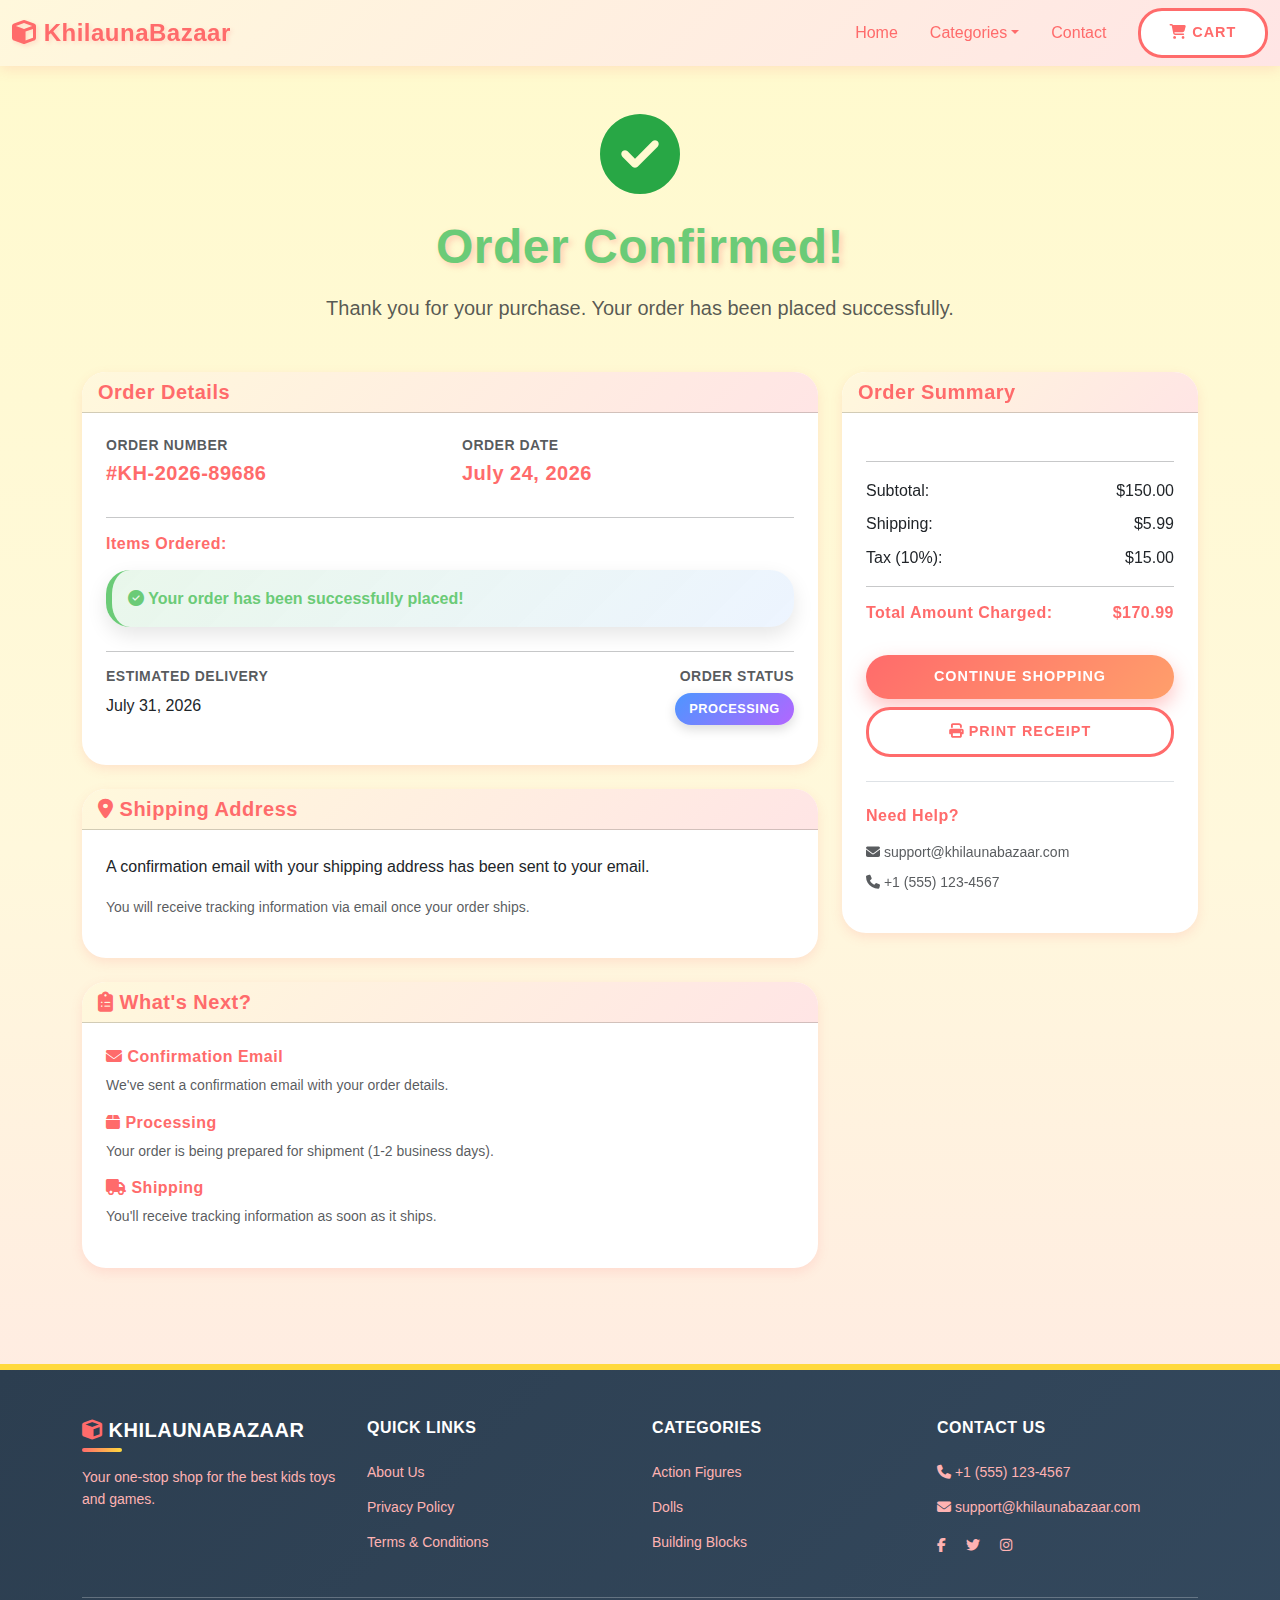
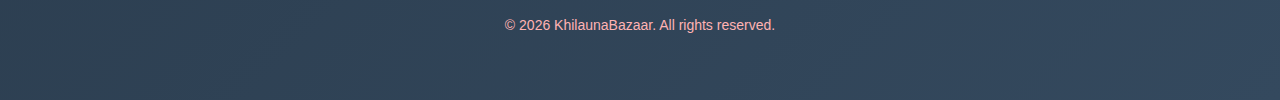
<file: order-confirmation.html>
<!DOCTYPE html>
<html lang="en">
<head>
    <meta charset="UTF-8">
    <meta name="viewport" content="width=device-width, initial-scale=1.0">
    <title>Order Confirmation - KhilaunaBazaar</title>
    <link href="https://cdn.jsdelivr.net/npm/bootstrap@5.3.0/dist/css/bootstrap.min.css" rel="stylesheet">
    <link rel="stylesheet" href="https://cdnjs.cloudflare.com/ajax/libs/font-awesome/6.4.0/css/all.min.css">
    <link rel="stylesheet" href="css/styles.css">
</head>
<body>
    <!-- Navigation Bar -->
    <nav class="navbar navbar-expand-lg navbar-light bg-light sticky-top shadow-sm">
        <div class="container-fluid">
            <a class="navbar-brand fw-bold text-primary" href="index.html">
                <i class="fas fa-cube"></i> KhilaunaBazaar
            </a>
            <button class="navbar-toggler" type="button" data-bs-toggle="collapse" data-bs-target="#navbarNav">
                <span class="navbar-toggler-icon"></span>
            </button>
            <div class="collapse navbar-collapse" id="navbarNav">
                <ul class="navbar-nav ms-auto">
                    <li class="nav-item"><a class="nav-link" href="index.html">Home</a></li>
                    <li class="nav-item dropdown">
                        <a class="nav-link dropdown-toggle" href="#" id="categoriesDropdown" role="button" data-bs-toggle="dropdown">Categories</a>
                        <ul class="dropdown-menu" aria-labelledby="categoriesDropdown">
                            <li><a class="dropdown-item" href="categories/action-figures.html">Action Figures</a></li>
                            <li><a class="dropdown-item" href="categories/dolls.html">Dolls & Accessories</a></li>
                            <li><a class="dropdown-item" href="categories/building-blocks.html">Building Blocks</a></li>
                            <li><a class="dropdown-item" href="categories/outdoor-toys.html">Outdoor Toys</a></li>
                            <li><a class="dropdown-item" href="categories/board-games.html">Board Games</a></li>
                            <li><a class="dropdown-item" href="categories/stuffed-animals.html">Stuffed Animals</a></li>
                        </ul>
                    </li>
                    <li class="nav-item"><a class="nav-link" href="index.html#contact">Contact</a></li>
                </ul>
                <a href="cart.html" class="btn btn-outline-primary ms-3 position-relative">
                    <i class="fas fa-shopping-cart"></i> Cart
                    <span class="position-absolute top-0 start-100 translate-middle badge bg-danger cart-count" id="cartCount">0</span>
                </a>
            </div>
        </div>
    </nav>

    <!-- Confirmation Content -->
    <section class="py-5">
        <div class="container">
            <div class="text-center mb-5">
                <div class="mb-4" style="animation: scaleIn 0.5s ease;">
                    <i class="fas fa-check-circle" style="font-size: 80px; color: #28a745;"></i>
                </div>
                <h1 class="display-5 fw-bold text-success mb-3">Order Confirmed!</h1>
                <p class="lead text-muted">Thank you for your purchase. Your order has been placed successfully.</p>
            </div>

            <div class="row g-4">
                <!-- Order Details -->
                <div class="col-lg-8">
                    <div class="card shadow-sm border-0 mb-4">
                        <div class="card-header bg-light">
                            <h5 class="mb-0">Order Details</h5>
                        </div>
                        <div class="card-body">
                            <div class="row mb-4">
                                <div class="col-md-6">
                                    <h6 class="text-muted small mb-2">ORDER NUMBER</h6>
                                    <h5 id="orderNumber">#KH-2026-12345</h5>
                                </div>
                                <div class="col-md-6">
                                    <h6 class="text-muted small mb-2">ORDER DATE</h6>
                                    <h5 id="orderDate"></h5>
                                </div>
                            </div>

                            <hr>

                            <h6 class="mb-3 fw-bold">Items Ordered:</h6>
                            <div id="orderItems" class="mb-4">
                                <!-- Items will be listed here via JavaScript -->
                            </div>

                            <hr>

                            <div class="row">
                                <div class="col-md-6">
                                    <h6 class="text-muted small mb-2">ESTIMATED DELIVERY</h6>
                                    <p id="estimatedDelivery">5-7 business days</p>
                                </div>
                                <div class="col-md-6 text-end">
                                    <h6 class="text-muted small mb-2">ORDER STATUS</h6>
                                    <p><span class="badge bg-info">Processing</span></p>
                                </div>
                            </div>
                        </div>
                    </div>

                    <!-- Shipping Address -->
                    <div class="card shadow-sm border-0 mb-4">
                        <div class="card-header bg-light">
                            <h5 class="mb-0"><i class="fas fa-map-marker-alt text-primary"></i> Shipping Address</h5>
                        </div>
                        <div class="card-body">
                            <p id="shippingAddress">
                                A confirmation email with your shipping address has been sent to your email.
                            </p>
                            <p class="text-muted small">You will receive tracking information via email once your order ships.</p>
                        </div>
                    </div>

                    <!-- What's Next -->
                    <div class="card shadow-sm border-0">
                        <div class="card-header bg-light">
                            <h5 class="mb-0"><i class="fas fa-clipboard-list text-primary"></i> What's Next?</h5>
                        </div>
                        <div class="card-body">
                            <div class="mb-3">
                                <h6 class="mb-2">
                                    <i class="fas fa-envelope text-primary"></i> Confirmation Email
                                </h6>
                                <p class="text-muted small">We've sent a confirmation email with your order details.</p>
                            </div>
                            <div class="mb-3">
                                <h6 class="mb-2">
                                    <i class="fas fa-box text-primary"></i> Processing
                                </h6>
                                <p class="text-muted small">Your order is being prepared for shipment (1-2 business days).</p>
                            </div>
                            <div>
                                <h6 class="mb-2">
                                    <i class="fas fa-truck text-primary"></i> Shipping
                                </h6>
                                <p class="text-muted small">You'll receive tracking information as soon as it ships.</p>
                            </div>
                        </div>
                    </div>
                </div>

                <!-- Order Summary -->
                <div class="col-lg-4">
                    <div class="card shadow-sm border-0 sticky-top" style="top: 100px;">
                        <div class="card-header bg-light">
                            <h5 class="mb-0">Order Summary</h5>
                        </div>
                        <div class="card-body">
                            <div id="summaryItems" class="mb-4">
                                <!-- Summary items will be loaded here -->
                            </div>

                            <hr>

                            <div class="d-flex justify-content-between mb-2">
                                <span>Subtotal:</span>
                                <span id="summarySubtotal">$0.00</span>
                            </div>

                            <div class="d-flex justify-content-between mb-2">
                                <span>Shipping:</span>
                                <span id="summaryShipping">$5.99</span>
                            </div>

                            <div class="d-flex justify-content-between mb-3">
                                <span>Tax (10%):</span>
                                <span id="summaryTax">$0.00</span>
                            </div>

                            <hr>

                            <div class="d-flex justify-content-between mb-4">
                                <h6>Total Amount Charged:</h6>
                                <h6 id="summaryTotal" class="text-primary">$0.00</h6>
                            </div>

                            <div class="d-grid gap-2">
                                <a href="index.html" class="btn btn-primary">
                                    Continue Shopping
                                </a>
                                <a href="#" class="btn btn-outline-primary" onclick="printOrder(); return false;">
                                    <i class="fas fa-print"></i> Print Receipt
                                </a>
                            </div>

                            <div class="mt-4 pt-4 border-top">
                                <h6 class="mb-3">Need Help?</h6>
                                <p class="small text-muted mb-2">
                                    <i class="fas fa-envelope"></i> support@khilaunabazaar.com
                                </p>
                                <p class="small text-muted">
                                    <i class="fas fa-phone"></i> +1 (555) 123-4567
                                </p>
                            </div>
                        </div>
                    </div>
                </div>
            </div>
        </div>
    </section>

    <!-- Footer -->
    <footer class="bg-dark text-white py-5 mt-5">
        <div class="container">
            <div class="row g-4 mb-4">
                <div class="col-md-6 col-lg-3">
                    <h5><i class="fas fa-cube text-primary"></i> KhilaunaBazaar</h5>
                    <p class="text-muted small">Your one-stop shop for the best kids toys and games.</p>
                </div>
                <div class="col-md-6 col-lg-3">
                    <h6>Quick Links</h6>
                    <ul class="list-unstyled small">
                        <li><a href="#" class="text-muted text-decoration-none">About Us</a></li>
                        <li><a href="#" class="text-muted text-decoration-none">Privacy Policy</a></li>
                        <li><a href="#" class="text-muted text-decoration-none">Terms & Conditions</a></li>
                    </ul>
                </div>
                <div class="col-md-6 col-lg-3">
                    <h6>Categories</h6>
                    <ul class="list-unstyled small">
                        <li><a href="categories/action-figures.html" class="text-muted text-decoration-none">Action Figures</a></li>
                        <li><a href="categories/dolls.html" class="text-muted text-decoration-none">Dolls</a></li>
                        <li><a href="categories/building-blocks.html" class="text-muted text-decoration-none">Building Blocks</a></li>
                    </ul>
                </div>
                <div class="col-md-6 col-lg-3">
                    <h6>Contact Us</h6>
                    <ul class="list-unstyled small">
                        <li class="text-muted"><i class="fas fa-phone"></i> +1 (555) 123-4567</li>
                        <li class="text-muted"><i class="fas fa-envelope"></i> support@khilaunabazaar.com</li>
                        <li class="mt-3">
                            <a href="#" class="text-muted me-3"><i class="fab fa-facebook-f"></i></a>
                            <a href="#" class="text-muted me-3"><i class="fab fa-twitter"></i></a>
                            <a href="#" class="text-muted"><i class="fab fa-instagram"></i></a>
                        </li>
                    </ul>
                </div>
            </div>
            <hr class="bg-secondary">
            <div class="text-center text-muted small">
                <p>&copy; 2026 KhilaunaBazaar. All rights reserved.</p>
            </div>
        </div>
    </footer>

    <style>
        @keyframes scaleIn {
            from {
                transform: scale(0);
                opacity: 0;
            }
            to {
                transform: scale(1);
                opacity: 1;
            }
        }
        
        @media print {
            .navbar, footer, .btn, #cartCount {
                display: none;
            }
        }
    </style>

    <script src="https://cdn.jsdelivr.net/npm/bootstrap@5.3.0/dist/js/bootstrap.bundle.min.js"></script>
    <script src="js/main.js"></script>
    <script>
        // Generate order number
        function generateOrderNumber() {
            return '#KH-2026-' + Math.floor(Math.random() * 100000).toString().padStart(5, '0');
        }

        // Get current date
        function getCurrentDate() {
            const options = { year: 'numeric', month: 'long', day: 'numeric' };
            return new Date().toLocaleDateString('en-US', options);
        }

        // Get estimated delivery date
        function getEstimatedDelivery() {
            const date = new Date();
            date.setDate(date.getDate() + 7);
            const options = { year: 'numeric', month: 'long', day: 'numeric' };
            return date.toLocaleDateString('en-US', options);
        }

        function printOrder() {
            window.print();
        }

        // Initialize order confirmation
        document.addEventListener('DOMContentLoaded', function() {
            const orderNumber = generateOrderNumber();
            document.getElementById('orderNumber').textContent = orderNumber;
            document.getElementById('orderDate').textContent = getCurrentDate();
            document.getElementById('estimatedDelivery').textContent = getEstimatedDelivery();

            // Since cart is empty after checkout, we'll show a success message
            const orderItems = document.getElementById('orderItems');
            const summaryItems = document.getElementById('summaryItems');

            if (orderItems) {
                orderItems.innerHTML = `
                    <div class="alert alert-success">
                        <i class="fas fa-check-circle"></i> Your order has been successfully placed!
                    </div>
                `;
            }

            // Calculate totals for demo
            const subtotal = 150.00; // Demo amount
            const shipping = 5.99;
            const tax = subtotal * 0.10;
            const total = subtotal + shipping + tax;

            document.getElementById('summarySubtotal').textContent = '$' + subtotal.toFixed(2);
            document.getElementById('summaryShipping').textContent = '$' + shipping.toFixed(2);
            document.getElementById('summaryTax').textContent = '$' + tax.toFixed(2);
            document.getElementById('summaryTotal').textContent = '$' + total.toFixed(2);

            updateCartCount();
        });
    </script>
</body>
</html>
</file>
<file: css/styles.css>
/* ============= Global Styles ============= */
:root {
    --primary-color: #FF6B6B;
    --secondary-color: #FFD93D;
    --success-color: #6BCB77;
    --danger-color: #FF6B9D;
    --text-dark: #2c3e50;
    --text-light: #7f8c8d;
    --bg-light: #f8f9fa;
    --border-radius: 24px;
    --toy-yellow: #FFD93D;
    --toy-blue: #4D96FF;
    --toy-red: #FF6B6B;
    --toy-green: #6BCB77;
    --toy-orange: #FF9F6B;
    --toy-purple: #B366FF;
    --toy-pink: #FF85A2;
}

* {
    margin: 0;
    padding: 0;
    box-sizing: border-box;
}

body {
    font-family: 'Segoe UI', Tahoma, Geneva, Verdana, sans-serif;
    color: var(--text-dark);
    line-height: 1.6;
    overflow-x: hidden;
    background: linear-gradient(to bottom, #FFFACD 0%, #FFF8DC 50%, #FFE5E5 100%);
}

html {
    scroll-behavior: smooth;
}

/* ============= Headings ============= */
h1, h2, h3, h4, h5, h6 {
    color: var(--toy-red);
    font-weight: 800;
    letter-spacing: 0.5px;
}

h1 {
    color: white;
    text-shadow: 3px 3px 6px rgba(255, 107, 107, 0.3);
}

h2 {
    color: var(--toy-red);
}

h3 {
    color: var(--toy-red);
}

.display-5 {
    color: var(--toy-red);
    font-weight: 800;
}

/* ============= Links & Interactive Elements ============= */
a {
    transition: all 0.3s ease;
}

a:hover {
    color: var(--toy-orange);
}

.navbar-brand:hover {
    transform: scale(1.05);
    filter: drop-shadow(0 4px 12px rgba(255, 107, 107, 0.3));
}

/* ============= Breadcrumb ============= */
.breadcrumb {
    background: linear-gradient(135deg, #FFF8DC 0%, #FFE5E5 100%);
    border-radius: var(--border-radius);
    padding: 1rem 1.5rem;
    box-shadow: 0 4px 12px rgba(255, 107, 107, 0.1);
}

.breadcrumb-item {
    color: var(--toy-red);
    font-weight: 600;
}

.breadcrumb-item.active {
    color: var(--toy-orange);
}

.breadcrumb-item > a {
    color: var(--toy-red);
    text-decoration: none;
}

.breadcrumb-item > a:hover {
    color: var(--toy-blue);
    text-decoration: underline;
}

/* ============= Modals & Popovers ============= */
.modal-header {
    background: linear-gradient(135deg, var(--toy-red) 0%, var(--toy-orange) 100%);
    border-radius: var(--border-radius) var(--border-radius) 0 0;
    color: white;
}

.modal-header .btn-close {
    filter: brightness(0) invert(1);
}

.modal-content {
    border-radius: var(--border-radius);
    border: 3px solid var(--toy-yellow);
    box-shadow: 0 10px 40px rgba(255, 107, 107, 0.3);
}

.modal-body {
    padding: 2rem;
}

.tooltip-inner {
    background: linear-gradient(135deg, var(--toy-red) 0%, var(--toy-orange) 100%);
    border-radius: 8px;
    padding: 0.6rem 0.9rem;
    box-shadow: 0 4px 12px rgba(255, 107, 107, 0.3);
}

/* ============= Product Prices & Quantities ============= */
.price-display {
    color: var(--toy-red);
    font-weight: 800;
    font-size: 1.5rem;
}

.quantity-controls {
    display: flex;
    align-items: center;
    gap: 0.5rem;
}

.quantity-controls input {
    width: 60px;
    text-align: center;
    border: 2px solid var(--toy-yellow);
    border-radius: 8px;
    padding: 0.4rem;
}

/* ============= Notifications ============= */
.notification {
    animation: slideUp 0.5s cubic-bezier(0.34, 1.56, 0.64, 1);
    position: fixed;
    bottom: 20px;
    right: 20px;
    z-index: 1050;
}

.toast {
    border-radius: var(--border-radius);
    border: 3px solid var(--toy-yellow);
    box-shadow: 0 10px 40px rgba(255, 107, 107, 0.3);
}

.toast-header {
    background: linear-gradient(135deg, var(--toy-red) 0%, var(--toy-orange) 100%);
    color: white;
    border-radius: var(--border-radius) var(--border-radius) 0 0;
}

/* ============= Rating Stars ============= */
.star-rating {
    color: var(--toy-yellow);
    font-size: 1.2rem;
}

.star-rating i {
    text-shadow: 0 2px 4px rgba(0, 0, 0, 0.1);
}

/* ============= Review & Testimonial Sections ============= */
.review-card {
    border-radius: var(--border-radius);
    border-left: 5px solid var(--toy-yellow);
    background: white;
    padding: 1.5rem;
    margin-bottom: 1.5rem;
    box-shadow: 0 8px 20px rgba(255, 107, 107, 0.1);
    transition: all 0.3s ease;
}

.review-card:hover {
    transform: translateY(-4px);
    box-shadow: 0 12px 30px rgba(255, 107, 107, 0.2);
    border-left-color: var(--toy-orange);
}

.review-author {
    color: var(--toy-red);
    font-weight: 700;
}

.review-rating {
    color: var(--toy-yellow);
    font-weight: 700;
}

/* ============= Navbar ============= */
.navbar {
    box-shadow: 0 4px 15px rgba(255, 107, 107, 0.2);
    transition: all 0.3s ease;
    background: linear-gradient(135deg, #FFE5E5 0%, #FFF8DC 100%) !important;
}

.navbar-brand {
    font-size: 1.5rem;
    font-weight: 700;
    letter-spacing: 0.5px;
    color: var(--toy-red) !important;
    text-shadow: 2px 2px 4px rgba(255, 107, 107, 0.2);
}

.nav-link {
    font-weight: 500;
    margin: 0 8px;
    transition: all 0.3s ease;
    color: var(--toy-red) !important;
}

.nav-link:hover {
    color: var(--toy-blue) !important;
    transform: translateY(-2px);
    text-shadow: 0 2px 8px rgba(77, 150, 255, 0.3);
}

.dropdown-menu {
    border: none;
    box-shadow: 0 8px 20px rgba(255, 107, 107, 0.25);
    border-radius: var(--border-radius);
    background: linear-gradient(135deg, #FFFACD 0%, #FFF0F5 100%);
}

.dropdown-item {
    color: var(--toy-red) !important;
    transition: all 0.3s ease;
}

.dropdown-item:hover {
    background: linear-gradient(135deg, #FFE5E5 0%, #E0FFFF 100%);
    color: var(--toy-blue) !important;
    padding-left: 1.5rem;
}

#cartCount {
    font-size: 0.7rem;
    padding: 0.3rem 0.6rem;
}

/* ============= Sections ============= */
section {
    position: relative;
}

section h2 {
    color: var(--toy-red);
    font-weight: 800;
    text-transform: uppercase;
    letter-spacing: 1px;
    position: relative;
    display: inline-block;
    margin-bottom: 0;
}

section h2:after {
    content: '';
    position: absolute;
    bottom: -10px;
    left: 50%;
    transform: translateX(-50%);
    width: 80px;
    height: 5px;
    background: linear-gradient(90deg, var(--toy-orange) 0%, var(--toy-yellow) 50%, var(--toy-blue) 100%);
    border-radius: 10px;
}

#categories {
    background: linear-gradient(135deg, #FFFACD 0%, #FFF0F5 100%);
    padding-top: 4rem;
    padding-bottom: 4rem;
}

/* ============= Hero Section ============= */
.hero-section {
    min-height: 500px;
    display: flex;
    align-items: center;
    justify-content: center;
    position: relative;
    overflow: hidden;
    animation: fadeInDown 1s ease;
    background: linear-gradient(135deg, #FF6B6B 0%, #FFD93D 25%, #4D96FF 50%, #6BCB77 75%, #FF9F6B 100%) !important;
    background-size: 400% 400%;
    animation: gradientShift 15s ease infinite, fadeInDown 1s ease;
}

@keyframes gradientShift {
    0% { background-position: 0% 50%; }
    50% { background-position: 100% 50%; }
    100% { background-position: 0% 50%; }
}

.hero-section::before {
    content: '';
    position: absolute;
    top: -50%;
    right: -10%;
    width: 500px;
    height: 500px;
    background: rgba(255, 255, 255, 0.1);
    border-radius: 50%;
    animation: float 6s ease-in-out infinite;
}

@keyframes float {
    0%, 100% { transform: translateY(0px); }
    50% { transform: translateY(30px); }
}

@keyframes fadeInDown {
    from {
        opacity: 0;
        transform: translateY(-30px);
    }
    to {
        opacity: 1;
        transform: translateY(0);
    }
}

.hero-section h1 {
    font-size: clamp(2rem, 5vw, 3.5rem);
    font-weight: 800;
    text-shadow: 2px 2px 8px rgba(0, 0, 0, 0.2);
    margin-bottom: 1rem;
    animation: slideInLeft 0.8s ease;
}

.hero-section p {
    font-size: clamp(1rem, 3vw, 1.5rem);
    animation: slideInRight 0.8s ease;
}

@keyframes slideInLeft {
    from {
        opacity: 0;
        transform: translateX(-50px);
    }
    to {
        opacity: 1;
        transform: translateX(0);
    }
}

@keyframes slideInRight {
    from {
        opacity: 0;
        transform: translateX(50px);
    }
    to {
        opacity: 1;
        transform: translateX(0);
    }
}

/* ============= Image Placeholders ============= */
.img-placeholder {
    height: 250px;
    display: flex;
    align-items: center;
    justify-content: center;
    font-weight: 600;
    color: white;
    font-size: 0.9rem;
    text-shadow: 1px 1px 2px rgba(0, 0, 0, 0.2);
    position: relative;
    overflow: hidden;
    border-radius: 20px 20px 0 0;
    background: linear-gradient(135deg, #FF6B6B 0%, #FFD93D 50%, #4D96FF 100%) !important;
}

.img-placeholder.bg-primary {
    background: linear-gradient(135deg, #FF6B6B 0%, #FF9F6B 100%) !important;
}

.img-placeholder.bg-info {
    background: linear-gradient(135deg, #4D96FF 0%, #B366FF 100%) !important;
}

.img-placeholder.bg-warning {
    background: linear-gradient(135deg, #FFD93D 0%, #FFA500 100%) !important;
}

.img-placeholder.bg-success {
    background: linear-gradient(135deg, #6BCB77 0%, #4D7FFF 100%) !important;
}

.img-placeholder.bg-danger {
    background: linear-gradient(135deg, #FF85A2 0%, #FF6B6B 100%) !important;
}

.img-placeholder::before {
    content: '';
    position: absolute;
    top: 0;
    left: -100%;
    width: 100%;
    height: 100%;
    background: linear-gradient(90deg, transparent, rgba(255, 255, 255, 0.3), transparent);
    animation: shimmer 2s infinite;
}

@keyframes shimmer {
    0% { left: -100%; }
    100% { left: 100%; }
}

.img-placeholder span {
    position: relative;
    z-index: 2;
    background: rgba(0, 0, 0, 0.3);
    padding: 0.5rem 1rem;
    border-radius: 6px;
}

/* ============= Categories Section ============= */
.category-card {
    transition: all 0.3s ease;
}

.category-hover {
    transition: all 0.4s cubic-bezier(0.34, 1.56, 0.64, 1);
    border-radius: var(--border-radius);
    background: white;
    border: 3px solid transparent;
}

.category-hover:hover {
    transform: translateY(-12px) scale(1.05);
    box-shadow: 0 20px 40px rgba(255, 107, 107, 0.3) !important;
    border-color: var(--toy-yellow);
    background: linear-gradient(135deg, #FFFACD 0%, #FFE4E1 100%);
}

.category-hover:hover .img-placeholder {
    filter: brightness(1.15) saturate(1.3);
}

/* ============= Cards & Products ============= */
.card {
    border: none;
    border-radius: var(--border-radius);
    overflow: hidden;
    transition: all 0.4s cubic-bezier(0.34, 1.56, 0.64, 1);
    background: white;
    border-left: 6px solid var(--toy-yellow);
    border-top: 6px solid var(--toy-red);
    box-shadow: 0 8px 20px rgba(255, 107, 107, 0.15), 
                0 -2px 8px rgba(255, 217, 61, 0.1);
}

.card:hover {
    transform: translateY(-8px);
    box-shadow: 0 15px 40px rgba(255, 107, 107, 0.25), 
                0 -4px 15px rgba(77, 150, 255, 0.15) !important;
    border-left-color: var(--toy-blue);
    border-top-color: var(--toy-orange);
}

.card:hover .card-body::before {
    opacity: 1;
}

.product-card-hover:hover {
    transform: translateY(-8px) scale(1.02);
}

.card-title {
    color: var(--text-dark);
    font-weight: 600;
    margin-bottom: 0.5rem;
    white-space: nowrap;
    overflow: hidden;
    text-overflow: ellipsis;
}

.card-body {
    padding: 1.5rem;
    position: relative;
}

.card-body::before {
    content: '';
    position: absolute;
    top: 0;
    left: 0;
    right: 0;
    height: 3px;
    background: linear-gradient(90deg, var(--toy-red) 0%, var(--toy-orange) 50%, var(--toy-yellow) 100%);
    opacity: 0;
    transition: opacity 0.3s ease;
}

/* ============= Buttons ============= */
.btn {
    border-radius: var(--border-radius);
    font-weight: 600;
    padding: 0.7rem 1.8rem;
    transition: all 0.4s cubic-bezier(0.34, 1.56, 0.64, 1);
    border: none;
    position: relative;
    overflow: hidden;
    text-transform: uppercase;
    letter-spacing: 1px;
    font-size: 0.9rem;
}

.btn::before {
    content: '';
    position: absolute;
    top: 50%;
    left: 50%;
    width: 0;
    height: 0;
    border-radius: 50%;
    background: rgba(255, 255, 255, 0.3);
    transform: translate(-50%, -50%);
    transition: width 0.6s, height 0.6s;
}

.btn:hover::before {
    width: 300px;
    height: 300px;
}

.btn-primary {
    background: linear-gradient(135deg, var(--toy-red) 0%, var(--toy-orange) 100%);
    border: none;
    color: white;
    box-shadow: 0 8px 20px rgba(255, 107, 107, 0.4);
}

.btn-primary:hover {
    background: linear-gradient(135deg, var(--toy-orange) 0%, var(--toy-red) 100%);
    transform: translateY(-4px);
    box-shadow: 0 12px 30px rgba(255, 107, 107, 0.5);
    color: white;
}

.btn-outline-primary {
    color: var(--toy-red);
    border: 3px solid var(--toy-red);
    background: white;
}

.btn-outline-primary:hover {
    background: linear-gradient(135deg, var(--toy-red) 0%, var(--toy-orange) 100%);
    border-color: var(--toy-orange);
    color: white;
    transform: translateY(-3px);
    box-shadow: 0 8px 20px rgba(255, 107, 107, 0.3);
}

.btn-light {
    background: white;
    color: var(--toy-red);
    border: 2px solid white;
    font-weight: 700;
}

.btn-light:hover {
    background: linear-gradient(135deg, #FFE5E5 0%, #E0FFFF 100%);
    transform: translateY(-3px);
    box-shadow: 0 8px 20px rgba(255, 255, 255, 0.4);
    color: var(--toy-blue);
}

.btn-success {
    background: linear-gradient(135deg, var(--toy-green) 0%, #4D7FFF 100%);
    box-shadow: 0 8px 20px rgba(107, 203, 119, 0.4);
}

.btn-success:hover {
    transform: translateY(-4px);
    box-shadow: 0 12px 30px rgba(107, 203, 119, 0.5);
}

.btn-danger {
    background: linear-gradient(135deg, #FF85A2 0%, var(--toy-red) 100%);
    box-shadow: 0 8px 20px rgba(255, 107, 157, 0.4);
}

.btn-danger:hover {
    transform: translateY(-4px);
    box-shadow: 0 12px 30px rgba(255, 107, 157, 0.5);
}

/* ============= Forms ============= */
.form-control {
    border: 3px solid #FFE5E5;
    border-radius: var(--border-radius);
    padding: 0.8rem 1.2rem;
    transition: all 0.4s cubic-bezier(0.34, 1.56, 0.64, 1);
    font-size: 0.95rem;
    background: white;
    box-shadow: 0 4px 12px rgba(255, 107, 107, 0.1);
}

.form-control:focus {
    border-color: var(--toy-red);
    box-shadow: 0 0 0 0 rgba(255, 107, 107, 0.2);
    transform: translateY(-2px);
    outline: none;
}

.form-control::placeholder {
    color: #FFB3B3;
}

.form-label {
    font-weight: 700;
    color: var(--toy-red);
    margin-bottom: 0.8rem;
    text-transform: uppercase;
    letter-spacing: 0.5px;
    font-size: 0.9rem;
}

/* ============= Badges ============= */
.badge {
    padding: 0.6rem 0.9rem;
    border-radius: 50px;
    font-weight: 700;
    font-size: 0.8rem;
    text-transform: uppercase;
    letter-spacing: 0.5px;
    box-shadow: 0 4px 12px rgba(0, 0, 0, 0.15);
}

.bg-success {
    background: linear-gradient(135deg, var(--toy-green) 0%, #4D7FFF 100%) !important;
}

.bg-danger {
    background: linear-gradient(135deg, #FF85A2 0%, var(--toy-red) 100%) !important;
}

.bg-primary {
    background: linear-gradient(135deg, var(--toy-red) 0%, var(--toy-orange) 100%) !important;
}

.bg-warning {
    background: linear-gradient(135deg, var(--toy-yellow) 0%, #FFA500 100%) !important;
    color: #333 !important;
}

.bg-info {
    background: linear-gradient(135deg, var(--toy-blue) 0%, var(--toy-purple) 100%) !important;
}

/* ============= Features ============= */
.feature-box {
    padding: 2.5rem;
    transition: all 0.4s cubic-bezier(0.34, 1.56, 0.64, 1);
    text-align: center;
    border-radius: var(--border-radius);
    background: white;
    box-shadow: 0 8px 20px rgba(255, 107, 107, 0.1);
    border: 3px solid transparent;
    position: relative;
    overflow: hidden;
}

.feature-box::before {
    content: '';
    position: absolute;
    top: -50%;
    right: -50%;
    width: 300px;
    height: 300px;
    background: linear-gradient(135deg, var(--toy-yellow) 0%, var(--toy-blue) 100%);
    border-radius: 50%;
    opacity: 0;
    transition: all 0.4s ease;
}

.feature-box:hover {
    transform: translateY(-12px) scale(1.05);
    box-shadow: 0 15px 40px rgba(255, 107, 107, 0.25);
    border-color: var(--toy-yellow);
}

.feature-box:hover::before {
    opacity: 0.1;
    top: -30%;
    right: -30%;
}

.feature-box h5 {
    color: var(--toy-red);
    font-weight: 700;
    text-transform: uppercase;
    letter-spacing: 0.5px;
}

.feature-box p {
    color: #666;
    font-weight: 500;
}

.feature-box i {
    transition: all 0.4s cubic-bezier(0.34, 1.56, 0.64, 1);
    color: var(--toy-red);
}

.feature-box:hover i {
    color: var(--toy-blue) !important;
    transform: scale(1.2) rotate(10deg);
    text-shadow: 0 4px 12px rgba(77, 150, 255, 0.3);
}

/* ============= Newsletter Section ============= */
.newsletter-section {
    position: relative;
    overflow: hidden;
    background: linear-gradient(135deg, var(--toy-red) 0%, var(--toy-orange) 25%, var(--toy-yellow) 50%, var(--toy-green) 75%, var(--toy-blue) 100%) !important;
    background-size: 400% 400%;
    animation: gradientShift 20s ease infinite;
    border-radius: var(--border-radius);
    box-shadow: 0 15px 40px rgba(255, 107, 107, 0.3);
}

.newsletter-section h3 {
    font-size: 2rem;
    font-weight: 800;
    text-shadow: 2px 2px 8px rgba(0, 0, 0, 0.2);
    text-transform: uppercase;
    letter-spacing: 1px;
}

.newsletter-section p {
    font-size: 1.1rem;
    font-weight: 600;
    text-shadow: 1px 1px 4px rgba(0, 0, 0, 0.2);
}

.newsletter-section::before {
    content: '';
    position: absolute;
    top: -50%;
    right: -10%;
    width: 400px;
    height: 400px;
    background: rgba(255, 255, 255, 0.1);
    border-radius: 50%;
}

/* ============= Tables ============= */
.table {
    color: var(--text-dark);
    border-radius: var(--border-radius);
    overflow: hidden;
}

.table thead {
    background: linear-gradient(135deg, var(--toy-red) 0%, var(--toy-orange) 100%);
    color: white;
    font-weight: 700;
    text-transform: uppercase;
    letter-spacing: 0.5px;
}

.table thead th {
    border: none;
    padding: 1rem;
}

.table-hover tbody tr:hover {
    background: linear-gradient(135deg, #FFE5E5 0%, #FFF8DC 100%);
    cursor: pointer;
    box-shadow: inset 0 0 10px rgba(255, 107, 107, 0.1);
}

.table tbody td {
    border-color: #FFE0E0;
    padding: 1rem;
}

/* ============= Alerts ============= */
.alert {
    border: none;
    border-radius: var(--border-radius);
    border-left: 6px solid;
    box-shadow: 0 8px 20px rgba(0, 0, 0, 0.1);
    font-weight: 600;
    animation: slideUp 0.5s ease;
}

.alert-success {
    border-left-color: var(--toy-green);
    background: linear-gradient(135deg, rgba(107, 203, 119, 0.15) 0%, rgba(77, 150, 255, 0.1) 100%);
    color: var(--toy-green);
}

.alert-danger {
    border-left-color: #FF85A2;
    background: linear-gradient(135deg, rgba(255, 133, 162, 0.15) 0%, rgba(255, 107, 107, 0.1) 100%);
    color: #FF6B6B;
}

.alert-info {
    border-left-color: var(--toy-blue);
    background: linear-gradient(135deg, rgba(77, 150, 255, 0.15) 0%, rgba(179, 102, 255, 0.1) 100%);
    color: var(--toy-blue);
}

.alert-warning {
    border-left-color: var(--toy-yellow);
    background: linear-gradient(135deg, rgba(255, 217, 61, 0.15) 0%, rgba(255, 159, 107, 0.1) 100%);
    color: #FF8C00;
}

/* ============= Spinner ============= */
.spinner-border {
    color: var(--toy-red);
    border: 4px solid rgba(255, 107, 107, 0.2);
    border-top-color: var(--toy-red);
    border-right-color: var(--toy-orange);
}

/* ============= Footer ============= */
footer {
    margin-top: 60px;
    border-top: 6px solid var(--toy-yellow);
    background: linear-gradient(135deg, #2c3e50 0%, #34495e 100%);
}

footer a {
    transition: all 0.4s cubic-bezier(0.34, 1.56, 0.64, 1);
    color: #FFB3B3;
}

footer a:hover {
    color: var(--toy-yellow) !important;
    transform: translateX(4px);
    text-shadow: 0 2px 8px rgba(255, 217, 61, 0.3);
}

footer h5, footer h6 {
    font-weight: 800;
    margin-bottom: 1.5rem;
    color: white;
    text-transform: uppercase;
    letter-spacing: 0.5px;
    position: relative;
}

footer h5::before {
    content: '';
    position: absolute;
    bottom: -10px;
    left: 0;
    width: 40px;
    height: 4px;
    background: linear-gradient(90deg, var(--toy-red) 0%, var(--toy-yellow) 100%);
    border-radius: 2px;
}

footer ul li {
    margin-bottom: 0.8rem;
}

footer .text-muted {
    color: #FFB3B3 !important;
}

/* ============= Responsive Design ============= */
@media (max-width: 768px) {
    .hero-section {
        min-height: 350px;
        padding: 2rem 0;
    }

    .hero-section h1 {
        font-size: 1.8rem;
    }

    .img-placeholder {
        height: 200px;
    }

    .card-body {
        padding: 1rem;
    }

    .navbar-brand {
        font-size: 1.2rem;
    }

    .nav-link {
        margin: 0.5rem 0;
    }

    .feature-box {
        padding: 1.5rem;
        margin-bottom: 1rem;
    }

    footer {
        margin-top: 40px;
    }

    footer .row {
        margin-bottom: 2rem;
    }
}

@media (max-width: 576px) {
    .hero-section {
        min-height: 300px;
        padding: 1.5rem 0;
    }

    .hero-section h1 {
        font-size: 1.5rem;
    }

    .hero-section p {
        font-size: 1rem;
    }

    .img-placeholder {
        height: 180px;
        font-size: 0.8rem;
    }

    .card {
        margin-bottom: 1rem;
    }

    .btn {
        padding: 0.5rem 1rem;
        font-size: 0.9rem;
    }

    .navbar {
        padding: 0.5rem 1rem;
    }

    #navbarNav {
        margin-top: 1rem;
    }

    .newsletter-section form {
        flex-direction: column;
    }

    .newsletter-section input,
    .newsletter-section button {
        width: 100%;
    }
}

/* ============= Animations ============= */
@keyframes slideUp {
    from {
        opacity: 0;
        transform: translateY(30px);
    }
    to {
        opacity: 1;
        transform: translateY(0);
    }
}

@keyframes pulse {
    0%, 100% { opacity: 1; }
    50% { opacity: 0.7; }
}

.animate-on-scroll {
    animation: slideUp 0.6s ease;
}

/* ============= Scrollbar ============= */
::-webkit-scrollbar {
    width: 12px;
}

::-webkit-scrollbar-track {
    background: linear-gradient(180deg, #FFF8DC 0%, #FFE5E5 100%);
}

::-webkit-scrollbar-thumb {
    background: linear-gradient(180deg, var(--toy-red) 0%, var(--toy-orange) 100%);
    border-radius: 10px;
    border: 3px solid #FFF8DC;
}

::-webkit-scrollbar-thumb:hover {
    background: linear-gradient(180deg, var(--toy-orange) 0%, var(--toy-yellow) 100%);
    box-shadow: 0 0 8px rgba(255, 107, 107, 0.4);
}

/* ============= Accessibility ============= */
.visually-hidden {
    position: absolute;
    width: 1px;
    height: 1px;
    padding: 0;
    margin: -1px;
    overflow: hidden;
    clip: rect(0, 0, 0, 0);
    white-space: nowrap;
    border-width: 0;
}

/* ============= Print Styles ============= */
@media print {
    .navbar, footer, .btn, .cart-count {
        display: none;
    }
}

/* ============= Loading State ============= */
.loading {
    pointer-events: none;
    opacity: 0.6;
}

/* ============= Utility Classes ============= */
.text-primary {
    color: var(--toy-red) !important;
}

.text-success {
    color: var(--toy-green) !important;
}

.text-danger {
    color: #FF85A2 !important;
}

.text-warning {
    color: var(--toy-yellow) !important;
}

.text-info {
    color: var(--toy-blue) !important;
}

.bg-gradient {
    background: linear-gradient(135deg, var(--toy-red) 0%, var(--toy-orange) 25%, var(--toy-yellow) 50%, var(--toy-green) 75%, var(--toy-blue) 100%) !important;
    background-size: 400% 400%;
    animation: gradientShift 20s ease infinite;
}

.bg-light {
    background: linear-gradient(135deg, #FFF8DC 0%, #FFE5E5 100%) !important;
}

.bg-dark {
    background: linear-gradient(135deg, #2c3e50 0%, #34495e 100%) !important;
}

.shadow-lg {
    box-shadow: 0 15px 40px rgba(255, 107, 107, 0.25) !important;
}

.shadow-sm {
    box-shadow: 0 4px 12px rgba(255, 107, 107, 0.15) !important;
}

.transition-all {
    transition: all 0.4s cubic-bezier(0.34, 1.56, 0.64, 1);
}
</file>
